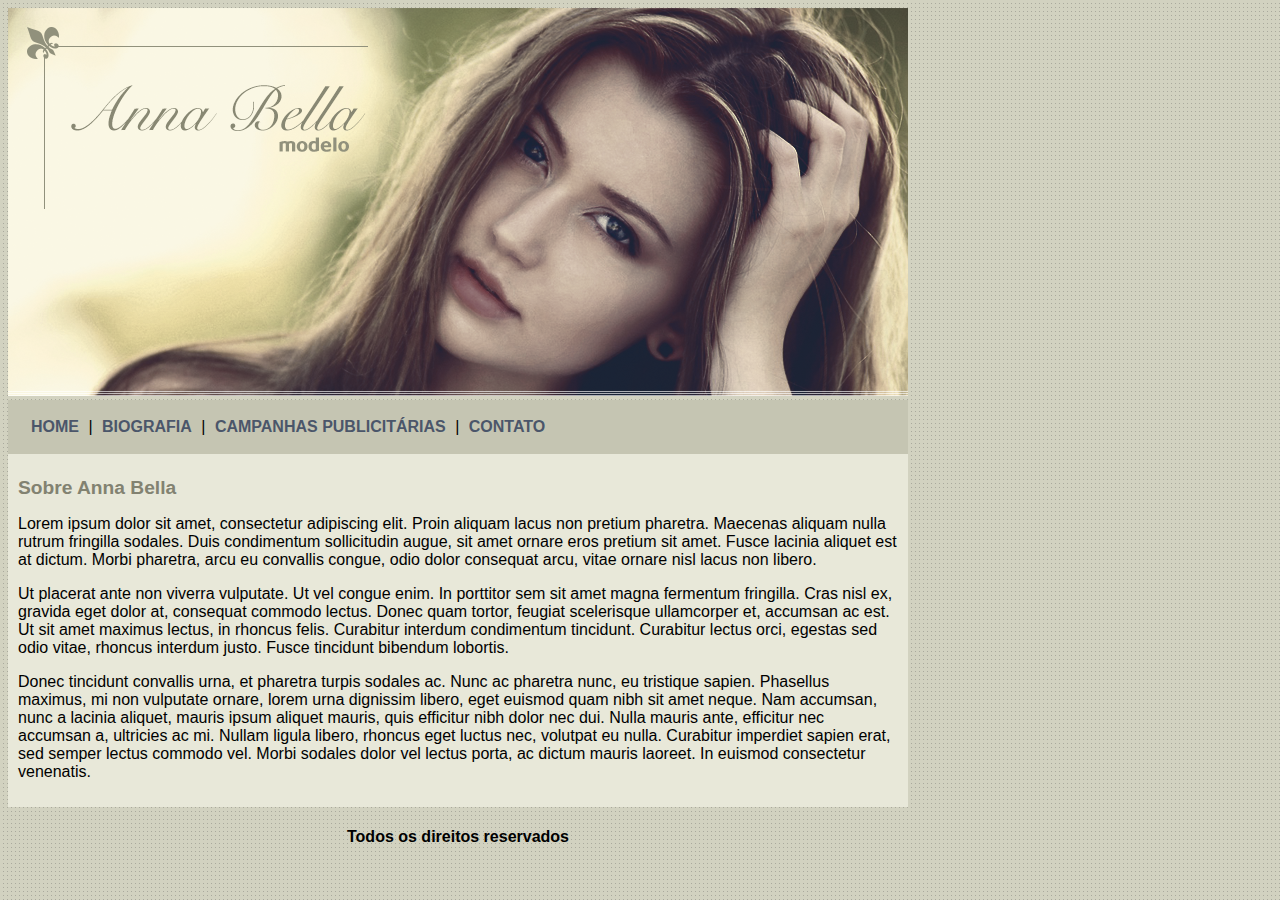
<file: ProjetoAnnaBella/index.html>
<!DOCTYPE html>
<html>
	<head>
		<title>Anna Bella Oficial</title>
		<meta charset="utf-8">

		<link rel="stylesheet" type="text/css" href="estilo.css">		
	</head>
	<body>
		<div id="principal">		
			<img src="imagens/capa.png">
			<div id="menu">			
				<a href="index.html">HOME</a> | 
				<a href="biografia.html">BIOGRAFIA</a> | 
				<a href="campanhas-publicitarias.html">CAMPANHAS PUBLICITÁRIAS</a> | 
				<a href="contato.html">CONTATO</a> 
			</div>
			<div id="conteudo"><!-- inicio conteudo -->				
				<h1>Sobre Anna Bella</h1>
				<p>
					Lorem ipsum dolor sit amet, consectetur adipiscing elit. Proin aliquam lacus non pretium pharetra. Maecenas aliquam nulla rutrum fringilla sodales. Duis condimentum sollicitudin augue, sit amet ornare eros pretium sit amet. Fusce lacinia aliquet est at dictum. Morbi pharetra, arcu eu convallis congue, odio dolor consequat arcu, vitae ornare nisl lacus non libero.
				</p>

				<p>
					Ut placerat ante non viverra vulputate. Ut vel congue enim. In porttitor sem sit amet magna fermentum fringilla. Cras nisl ex, gravida eget dolor at, consequat commodo lectus. Donec quam tortor, feugiat scelerisque ullamcorper et, accumsan ac est. Ut sit amet maximus lectus, in rhoncus felis. Curabitur interdum condimentum tincidunt. Curabitur lectus orci, egestas sed odio vitae, rhoncus interdum justo. Fusce tincidunt bibendum lobortis.
				</p>

				<p>
					Donec tincidunt convallis urna, et pharetra turpis sodales ac. Nunc ac pharetra nunc, eu tristique sapien. Phasellus maximus, mi non vulputate ornare, lorem urna dignissim libero, eget euismod quam nibh sit amet neque. Nam accumsan, nunc a lacinia aliquet, mauris ipsum aliquet mauris, quis efficitur nibh dolor nec dui. Nulla mauris ante, efficitur nec accumsan a, ultricies ac mi. Nullam ligula libero, rhoncus eget luctus nec, volutpat eu nulla. Curabitur imperdiet sapien erat, sed semper lectus commodo vel. Morbi sodales dolor vel lectus porta, ac dictum mauris laoreet. In euismod consectetur venenatis.
				</p>

			</div><!-- fim conteudo -->
			<div id="rodape">
				<h4>Todos os direitos reservados</h4>
			</div>
		</div>
	</body>
</html>
</file>
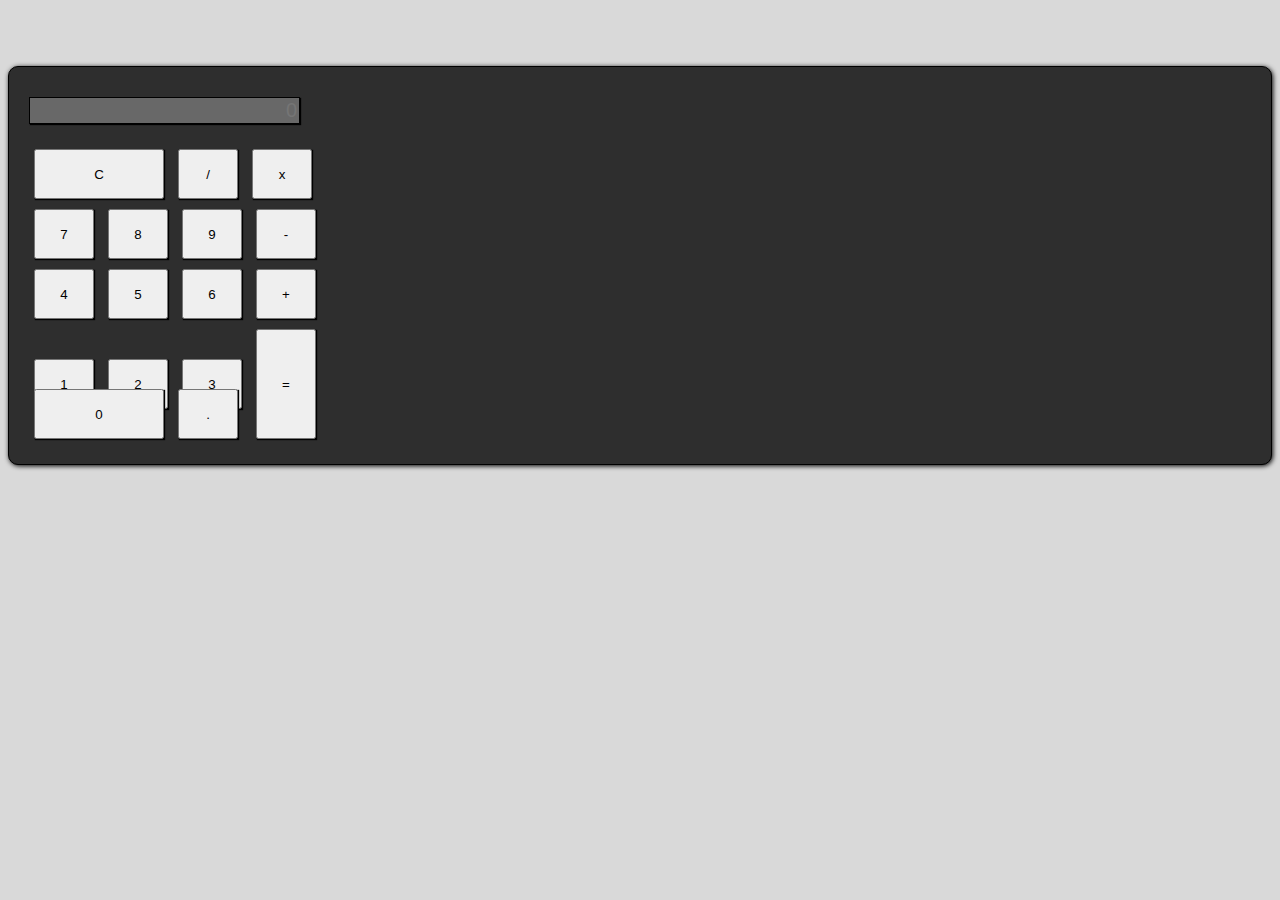
<file: ProjetoCalculadora/index.html>
<html>
	<head>
		<title>Calculadora</title>

		<!-- Latest compiled and minified CSS -->
		<link rel="stylesheet" href="https://maxcdn.bootstrapcdn.com/bootstrap/4.0.0-beta.2/css/bootstrap.min.css" integrity="sha384-PsH8R72JQ3SOdhVi3uxftmaW6Vc51MKb0q5P2rRUpPvrszuE4W1povHYgTpBfshb" crossorigin="anonymous">

    <style>
      .calculadora {
        margin-top: 40px;
        border: solid 1px #000;
        padding: 20px;
        background-color: #2E2E2E;
        border-radius: 10px;
        box-shadow: 1px 1px 5px #000;
      }

      .btn {
        width: 60px;
        height: 50px;
        margin: 5px;
        box-shadow: 1px 1px 1px #000;
      }

      .clear {
        width: 130px;
      }

      .enter {
        height: 110px;
      }

      .zero {
        width: 130px;
      }

      .resultado {
        text-align: right;
        font-size: 20px;
        margin-top: 10px;
        margin-bottom: 20px;
        border: solid 1px #000;
        box-shadow: 1px 1px 1px #000;
      }

    </style>
	</head>

  <body style="background: #D9D9D9">

    <div class="container">
      <div class="row">
        <div class="col d-flex justify-content-center">
          <br />

          <div class="calculadora">
            <input type="text" id="resultado" class="form-control resultado" placeholder="0" disabled="disabled" />
            
            <div class="row">
              <button onclick="calcular('acao', 'c')" type="button" class="btn btn-dark btn-lg clear font-weight-light">C</button>
              <button onclick="calcular('acao', '/')" type="button" class="btn btn-dark btn-lg font-weight-light">/</button>
              <button onclick="calcular('acao', '*')" type="button" class="btn btn-dark btn-lg font-weight-light">x</button>
            </div>

            <div class="row">
              <button onclick="calcular('valor', 7)" type="button" class="btn btn-dark btn-lg font-weight-light">7</button>
              <button onclick="calcular('valor', 8)" type="button" class="btn btn-dark btn-lg font-weight-light">8</button>
              <button onclick="calcular('valor', 9)" type="button" class="btn btn-dark btn-lg font-weight-light">9</button>
              <button onclick="calcular('acao', '-')" type="button" class="btn btn-dark btn-lg font-weight-light">-</button>
            </div>
            
            <div class="row">
              <button onclick="calcular('valor', 4)" type="button" class="btn btn-dark btn-lg font-weight-light">4</button>
              <button onclick="calcular('valor', 5)" type="button" class="btn btn-dark btn-lg font-weight-light">5</button>
              <button onclick="calcular('valor', 6)" type="button" class="btn btn-dark btn-lg font-weight-light">6</button>
              <button onclick="calcular('acao', '+')" type="button" class="btn btn-dark btn-lg font-weight-light">+</button>
            </div>

            <div class="row">
              <button onclick="calcular('valor', 1)" type="button" class="btn btn-dark btn-lg font-weight-light">1</button>
              <button onclick="calcular('valor', 2)" type="button" class="btn btn-dark btn-lg font-weight-light">2</button>
              <button onclick="calcular('valor', 3)" type="button" class="btn btn-dark btn-lg font-weight-light">3</button>
              <button onclick="calcular('acao', '=')" type="button" class="btn btn-dark btn-lg enter">=</button>
            </div>

            <div class="row" style="margin-top: -60px">
              <button onclick="calcular('valor', 0)" type="button" class="btn btn-dark zero btn-lg font-weight-light">0</button>
              <button onclick="calcular('acao', '.')" type="button" class="btn btn-dark btn-lg font-weight-light">.</button>
            </div>

          </div>
        </div>
      </div>
    </div>
    
    <script>
      function calcular(tipo, valor){
        if(tipo === 'acao') {
          if(valor === 'c'){
            //limpar o visor
            document.getElementById('resultado').value = ''
          }
          if(valor === '+' || valor === '-' || valor === '*' || valor === '/' || valor === '.'){
            document.getElementById('resultado').value += valor
          }
          if(valor === '=') {
            var valor_campo = eval(document.getElementById('resultado').value)
            document.getElementById('resultado').value = valor_campo
          }
        } else if (tipo === 'valor') {

          document.getElementById('resultado').value += valor
        }
      }
    </script>
  </body>	

</html>
</file>
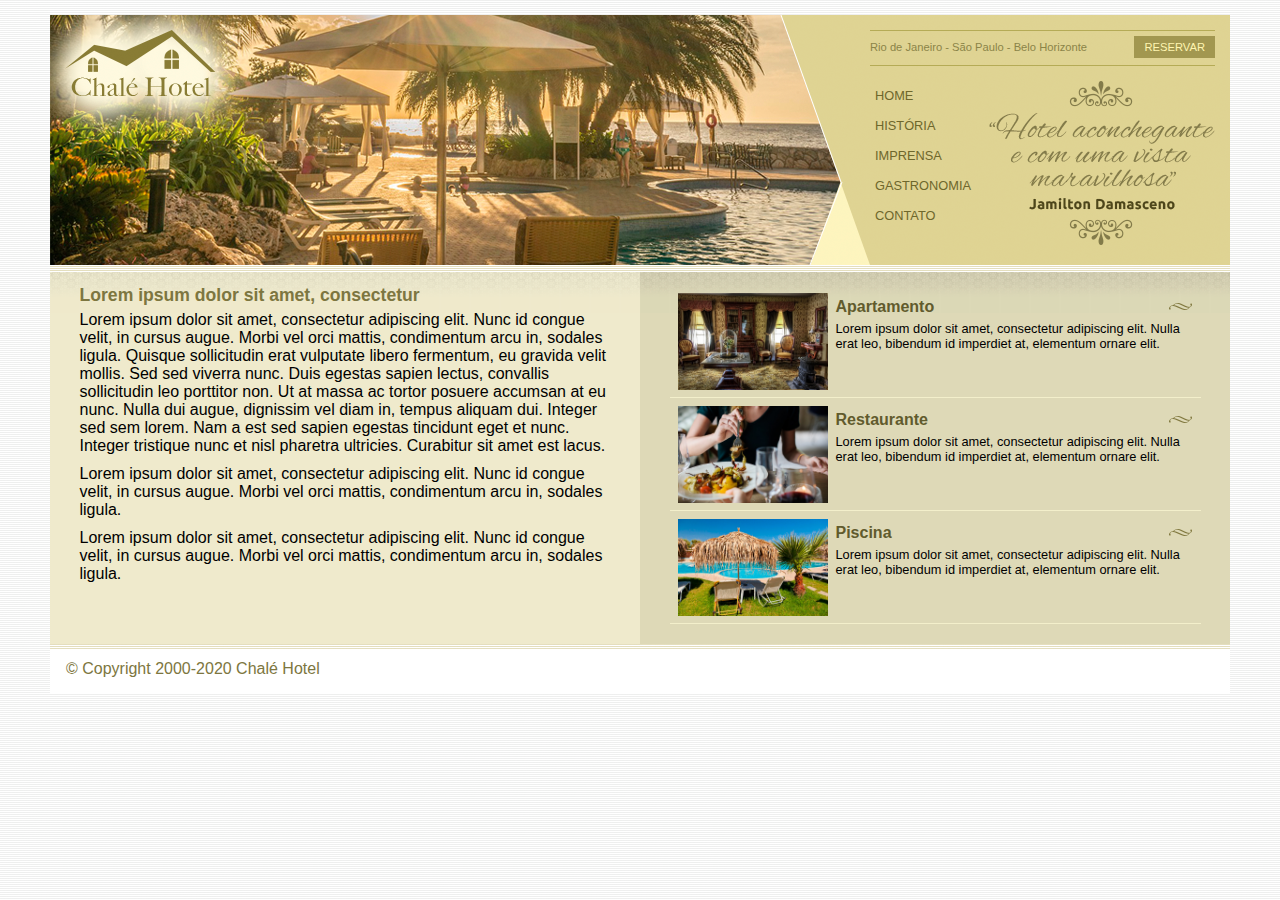
<file: ProjetoChaléHotel/index.html>
<!DOCTYPE html>
<html>
<head>
	<title>Chalé Hotel</title>
	<meta charset="utf-8">
	<link rel="stylesheet" type="text/css" href="css/estilo.css">
</head>
<body>

	<div id="container"><!-- inicio container-->
		<div id="topo"><!-- inicio topo-->
			
			<div id="area-logo">
				<h1 class="logo">
					<a href="">Chalé Hotel</a>
				</h1>
			</div>

			<div id="area-menu">
				<div id="conteudo-menu">
					
					<div id="menu-locais">
						<span class="locais">
							Rio de Janeiro - São Paulo - Belo Horizonte 
						</span>
						<a class="reserva" href="">Reservar</a>
						<div style="clear: both;"></div>
					</div>

					<div id="menu">
						<ul id="navegacao">
							<li><a href="">Home</a></li>
							<li><a href="">História</a></li>
							<li><a href="">Imprensa</a></li>
							<li><a href="">Gastronomia</a></li>
							<li><a href="">Contato</a></li>
						</ul>

						<img class="depoimento" src="imagens/depoimento.png">

					</div>

				</div>
			</div>

		</div><!--/ fim topo-->

		<div id="area-principal">
			<div class="conteudo">
				<h2>
					Lorem ipsum dolor sit amet, consectetur
				</h2>

					<p>
						Lorem ipsum dolor sit amet, consectetur adipiscing elit. Nunc id congue velit, in cursus augue. Morbi vel orci mattis, condimentum arcu in, sodales ligula. Quisque sollicitudin erat vulputate libero fermentum, eu gravida velit mollis. Sed sed viverra nunc. Duis egestas sapien lectus, convallis sollicitudin leo porttitor non. Ut at massa ac tortor posuere accumsan at eu nunc. Nulla dui augue, dignissim vel diam in, tempus aliquam dui. Integer sed sem lorem. Nam a est sed sapien egestas tincidunt eget et nunc. Integer tristique nunc et nisl pharetra ultricies. Curabitur sit amet est lacus.
					</p>

					<p>
						Lorem ipsum dolor sit amet, consectetur adipiscing elit. Nunc id congue velit, in cursus augue. Morbi vel orci mattis, condimentum arcu in, sodales ligula.
					</p>

					<p>
						Lorem ipsum dolor sit amet, consectetur adipiscing elit. Nunc id congue velit, in cursus augue. Morbi vel orci mattis, condimentum arcu in, sodales ligula.
					</p>

			</div>
		</div>

		<div id="area-lateral">
			<div class="conteudo">
				
				<ul id="beneficios">
					<li>
						<a href="">
							<img src="imagens/apartamento.jpg" width="150" alt="Apartamento">
							<h3>Apartamento</h3>
							<p>Lorem ipsum dolor sit amet, consectetur adipiscing elit. Nulla erat leo, bibendum id imperdiet at, elementum ornare elit.</p>
						</a>
					</li>

					<li>
						<a href="">
							<img src="imagens/restaurante.jpg" width="150" alt="Restaurante">
							<h3>Restaurante</h3>
							<p>Lorem ipsum dolor sit amet, consectetur adipiscing elit. Nulla erat leo, bibendum id imperdiet at, elementum ornare elit.</p>
						</a>
					</li>

					<li>
						<a href="">
							<img src="imagens/piscina.jpg" width="150" alt="Piscina">
							<h3>Piscina</h3>
							<p>Lorem ipsum dolor sit amet, consectetur adipiscing elit. Nulla erat leo, bibendum id imperdiet at, elementum ornare elit.</p>
						</a>
					</li>

				</ul>

			</div>
		</div>

		<div id="rodape">
			<span>
				&copy; Copyright 2000-2020 Chalé Hotel
			</span>
		</div>

	</div><!--/ fim container-->

</body>
</html>
</file>
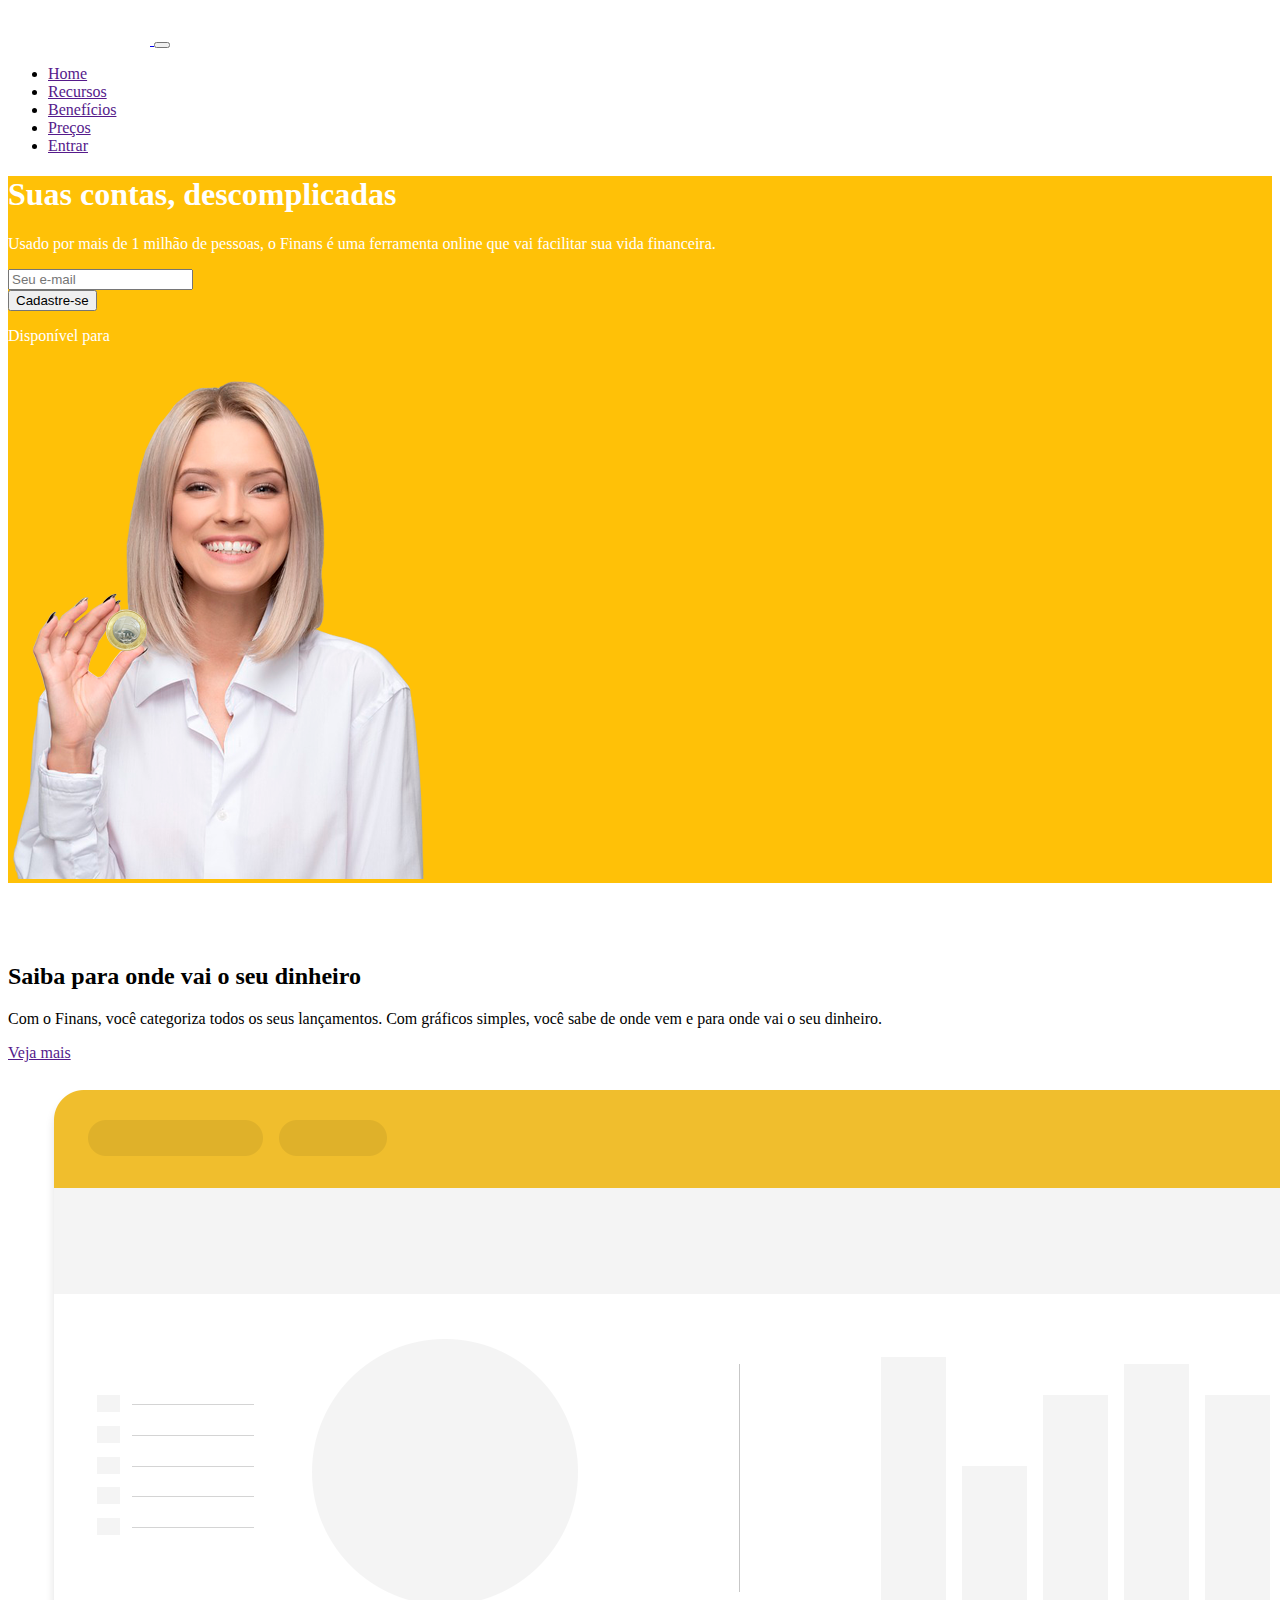
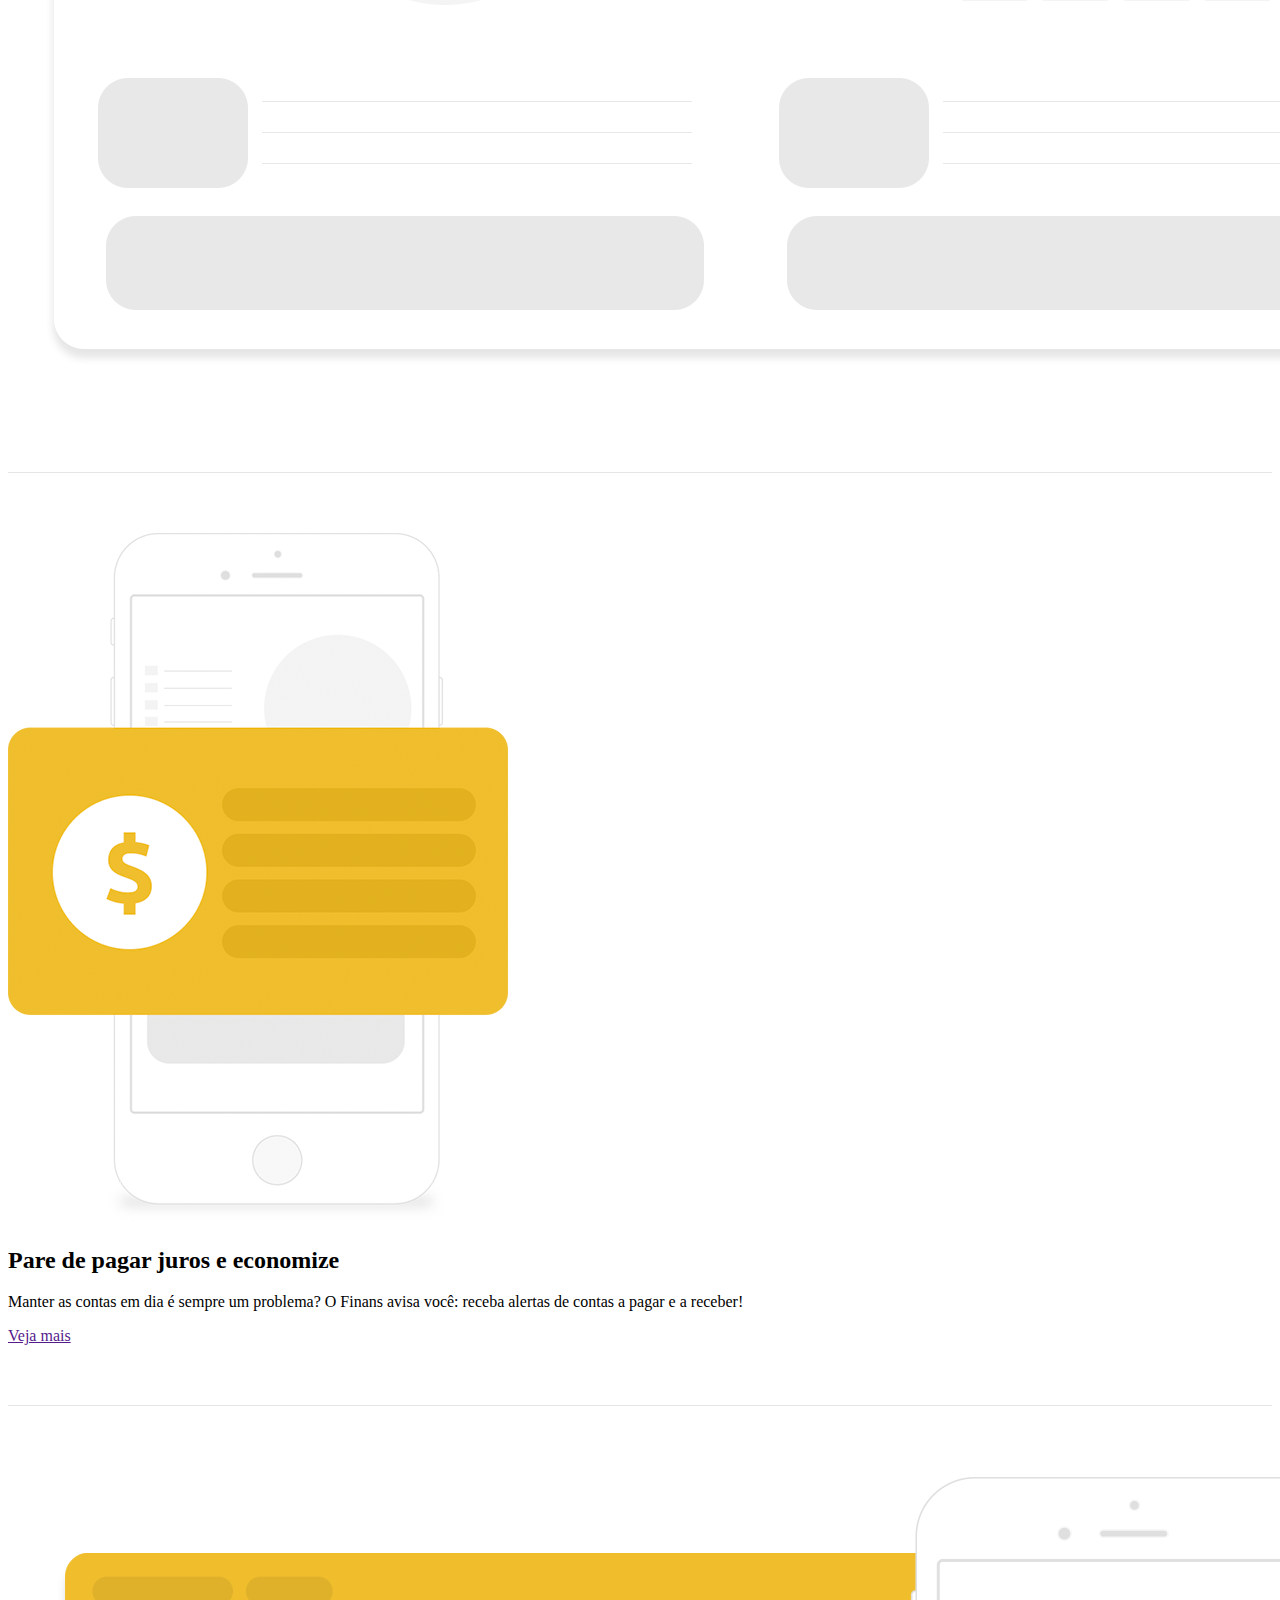
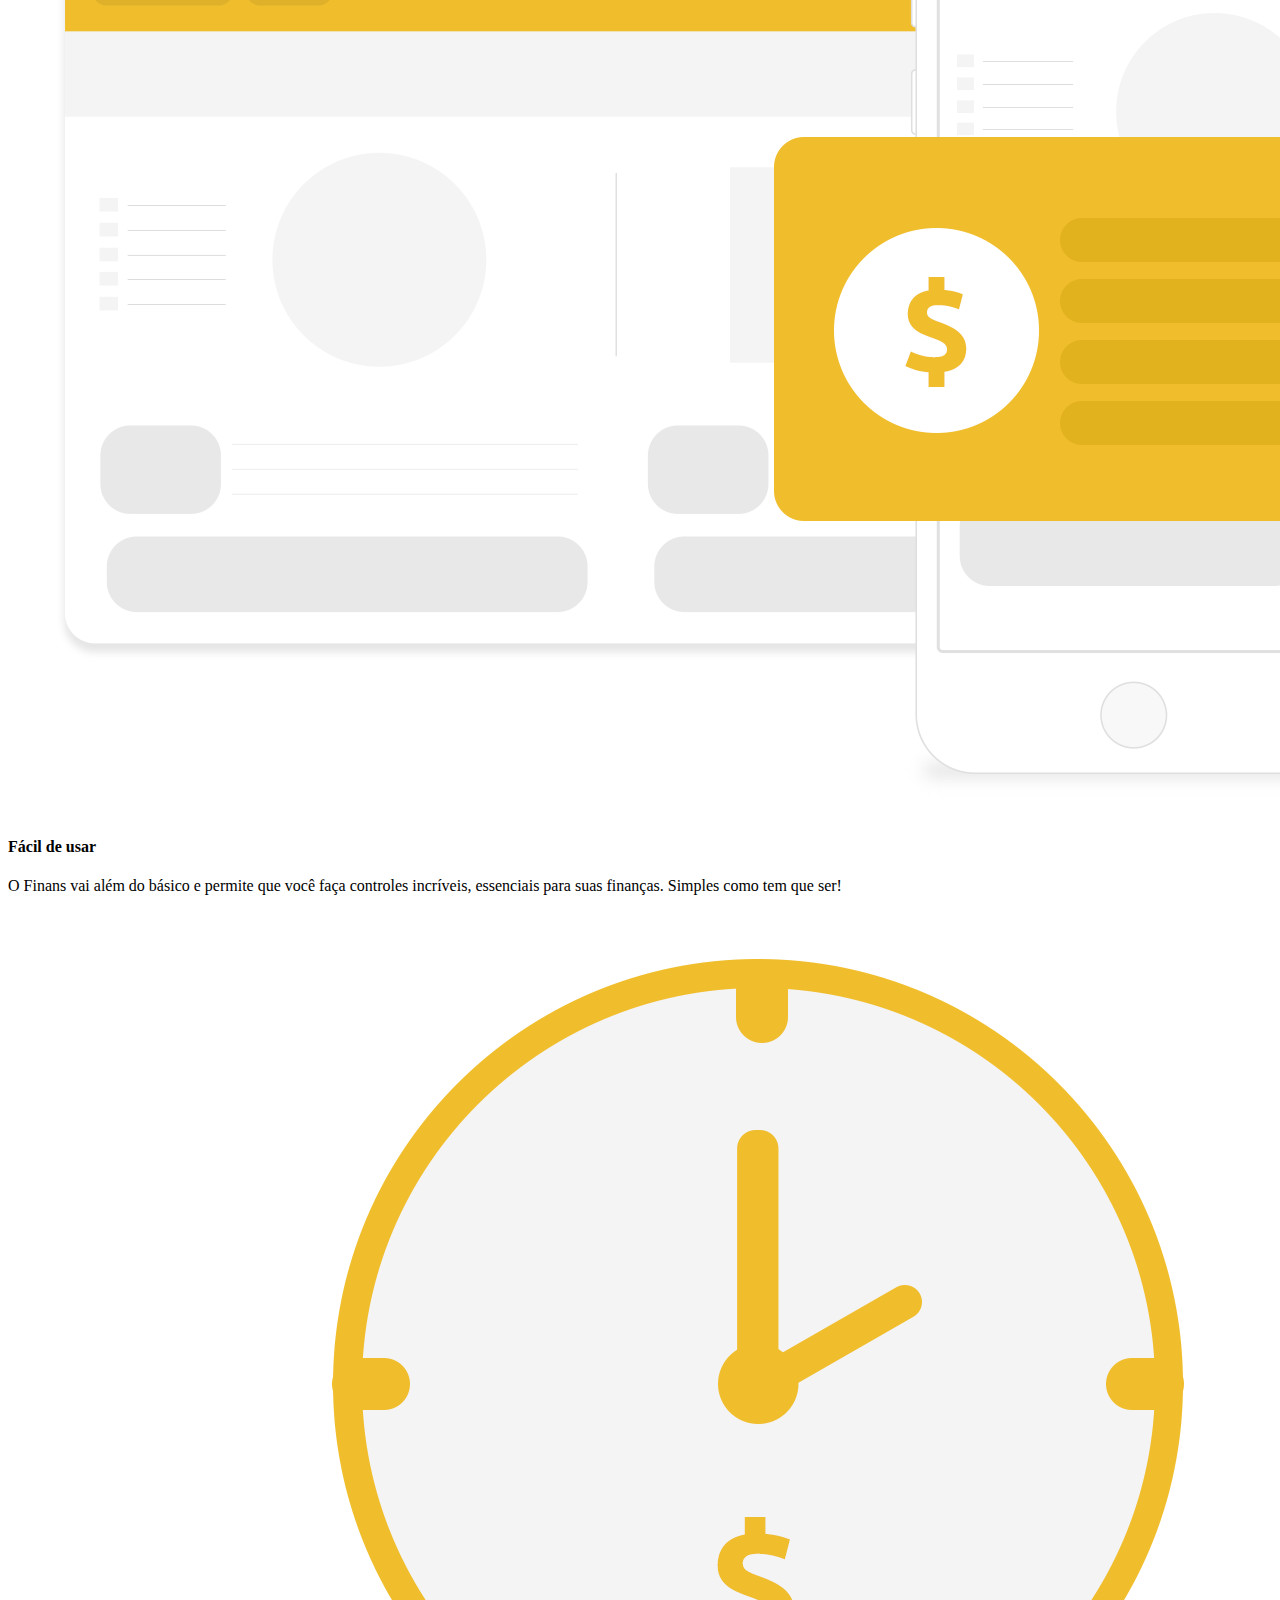
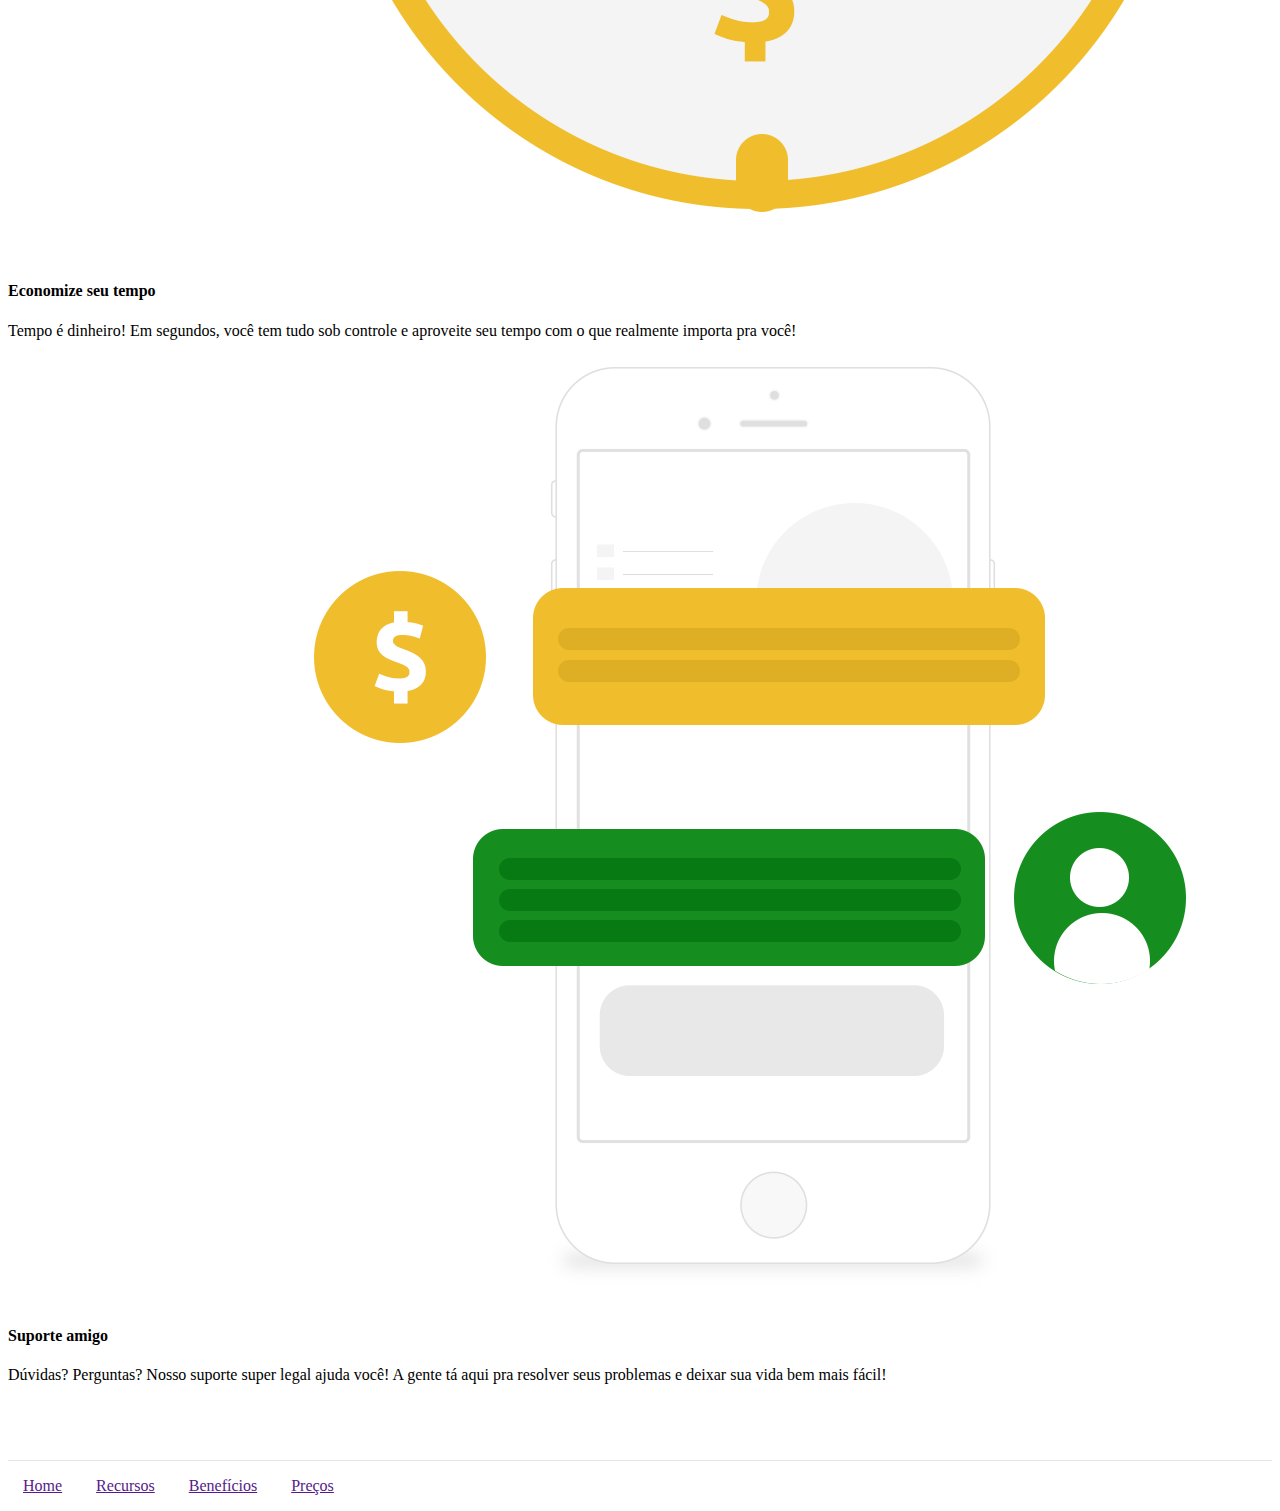
<file: ProjetoFinans/index.html>
<!DOCTYPE html>
<html lang="pt-br">
  <head>
    <!-- Meta tags Obrigatórias -->
    <meta charset="utf-8">
    <meta name="viewport" content="width=device-width, initial-scale=1, shrink-to-fit=no">

    <!-- Bootstrap CSS -->
    <link rel="stylesheet" href="https://stackpath.bootstrapcdn.com/bootstrap/4.1.3/css/bootstrap.min.css" integrity="sha384-MCw98/SFnGE8fJT3GXwEOngsV7Zt27NXFoaoApmYm81iuXoPkFOJwJ8ERdknLPMO" crossorigin="anonymous">

    <!-- Font Awesome -->
    <link rel="stylesheet" href="https://use.fontawesome.com/releases/v5.3.1/css/all.css" integrity="sha384-mzrmE5qonljUremFsqc01SB46JvROS7bZs3IO2EmfFsd15uHvIt+Y8vEf7N7fWAU" crossorigin="anonymous">

    <!-- Estilo customizado -->
    <link rel="stylesheet" type="text/css" href="css/estilo.css">

    <title>Finans - finanças pessoais</title>
  </head>
  <body>
    
    <header><!-- inicio Cabecalho -->
      <nav class="navbar navbar-expand-sm navbar-light bg-warning">
        <div class="container">
          
          <a href="#" class="navbar-brand">
            <img src="img/logo.png" width="142">
          </a>

          <button class="navbar-toggler" data-toggle="collapse" data-target="#nav-principal">
            <span class="navbar-toggler-icon"></span>
          </button>

          <div class="collapse navbar-collapse" id="nav-principal">
            <ul class="navbar-nav ml-auto">
              <li class="nav-item">
                <a href="" class="nav-link">Home</a>
              </li>
              <li class="nav-item">
                <a href="" class="nav-link">Recursos</a>
              </li>
              <li class="nav-item">
                <a href="" class="nav-link">Benefícios</a>
              </li>
              <li class="nav-item">
                <a href="" class="nav-link">Preços</a>
              </li>
              <li class="nav-item">
                <a href="" class="btn btn-outline-light ml-4">Entrar</a>
              </li>
            </ul>
          </div>

        </div>
      </nav>
    </header><!--/fim Cabecalho -->

    <section id="home"><!-- Início seção home -->
      <div class="container">
        <div class="row">
          <div class="col-md-6 d-flex"><!-- Textos da seção -->
            <div class="align-self-center">
              <h1 class="display-4">Suas contas, descomplicadas</h1>
              <p>
                Usado por mais de 1 milhão de pessoas, o Finans é uma ferramenta online que vai facilitar sua vida financeira.
              </p>

              <form class="mt-4 mb-4">
                <div class="input-group input-group-lg">
                  <input type="text" placeholder="Seu e-mail" class="form-control">
                  <div class="input-group-append">
                    <button type="button" class="btn btn-primary">Cadastre-se</button>
                  </div>
                </div>
              </form>

              <p>Disponível para
                <a href="" class="btn btn-outline-light">
                  <i class="fab fa-android fa-lg"></i>
                </a>
                <a href="" class="btn btn-outline-light">
                  <i class="fab fa-apple"></i>
                </a>
              </p>

            </div>
          </div><!--/fim textos da seção -->
          <div class="col-md-6 d-none d-md-block">
            <img src="img/capa-mulher.png">
          </div>
        </div>
      </div>
    </section><!--/fim seção home -->

    <section class="caixa"><!--/Início seção saiba -->
      <div class="container">
        <div class="row">
          <div class="col-md-6 d-flex">
            <div class="align-self-center">
              <h2>Saiba para onde vai o seu dinheiro</h2>
              <p>
                Com o Finans, você categoriza todos os seus lançamentos. Com gráficos simples, você sabe de onde vem e para onde vai o seu dinheiro.
              </p>
              <a href="" class="btn btn-primary">Veja mais</a>
            </div>
          </div>
          <div class="col-md-6">
            <img src="img/saiba.png" class="img-fluid">
          </div>
        </div>
      </div>
    </section><!--/FIM seção saiba -->

    <section class="caixa"><!--/Início seção juros -->
      <div class="container">
        <div class="row">
          <div class="col-md-6">
            <img src="img/juros.png" class="img-fluid">
          </div>
          <div class="col-md-6 d-flex">
            <div class="align-self-center">
              <h2>Pare de pagar juros e economize</h2>
              <p>
                Manter as contas em dia é sempre um problema? O Finans avisa você: receba alertas de contas a pagar e a receber!
              </p>
              <a href="" class="btn btn-primary">Veja mais</a>
            </div>
          </div>
        </div>
      </div>
    </section><!--/FIM seção juros -->

    <section class="caixa"><!--/Início seção recursos -->
      <div class="container">
        <div class="row">
          <div class="col-md-4">
            <img src="img/facil.png" class="img-fluid">
            <h4>Fácil de usar</h4>
            <p>
              O Finans vai além do básico e permite que você faça controles incríveis, essenciais para suas finanças. Simples como tem que ser!
            </p>
          </div>
          <div class="col-md-4">
            <img src="img/economize.png" class="img-fluid">
            <h4>Economize seu tempo</h4>
            <p>
              Tempo é dinheiro! Em segundos, você tem tudo sob controle e aproveite seu tempo com o que realmente importa pra você!
            </p>
          </div>
          <div class="col-md-4">
            <img src="img/suporte.png" class="img-fluid">
            <h4>Suporte amigo</h4>
            <p>
              Dúvidas? Perguntas? Nosso suporte super legal ajuda você! A gente tá aqui pra resolver seus problemas e deixar sua vida bem mais fácil!
            </p>
          </div>
        </div>
      </div>
    </section><!--/FIM seção recursos -->

    <footer class="mt-4 mb-4">
      <div class="container">
        <div class="row">
          <div class="col-md-8">
            <p>
              <a href="">Home</a>
              <a href="">Recursos</a>
              <a href="">Benefícios</a>
              <a href="">Preços</a>
            </p>
          </div>
          <div class="col-md-4 d-flex justify-content-end">
            <a href="" class="btn btn-outline-dark">
              <i class="fab fa-facebook"></i>
            </a>
            <a href="" class="btn btn-outline-dark ml-2">
              <i class="fab fa-twitter"></i>
            </a>
            <a href="" class="btn btn-outline-dark ml-2">
              <i class="fab fa-instagram"></i>
            </a>
            <a href="" class="btn btn-outline-dark ml-2">
              <i class="fab fa-youtube"></i>
            </a>
          </div>
        </div>
      </div>
    </footer>


    <!-- JavaScript (Opcional) -->
    <!-- jQuery primeiro, depois Popper.js, depois Bootstrap JS -->
    <script src="https://code.jquery.com/jquery-3.3.1.slim.min.js" integrity="sha384-q8i/X+965DzO0rT7abK41JStQIAqVgRVzpbzo5smXKp4YfRvH+8abtTE1Pi6jizo" crossorigin="anonymous"></script>
    <script src="https://cdnjs.cloudflare.com/ajax/libs/popper.js/1.14.3/umd/popper.min.js" integrity="sha384-ZMP7rVo3mIykV+2+9J3UJ46jBk0WLaUAdn689aCwoqbBJiSnjAK/l8WvCWPIPm49" crossorigin="anonymous"></script>
    <script src="https://stackpath.bootstrapcdn.com/bootstrap/4.1.3/js/bootstrap.min.js" integrity="sha384-ChfqqxuZUCnJSK3+MXmPNIyE6ZbWh2IMqE241rYiqJxyMiZ6OW/JmZQ5stwEULTy" crossorigin="anonymous"></script>
  </body>
</html>
</file>
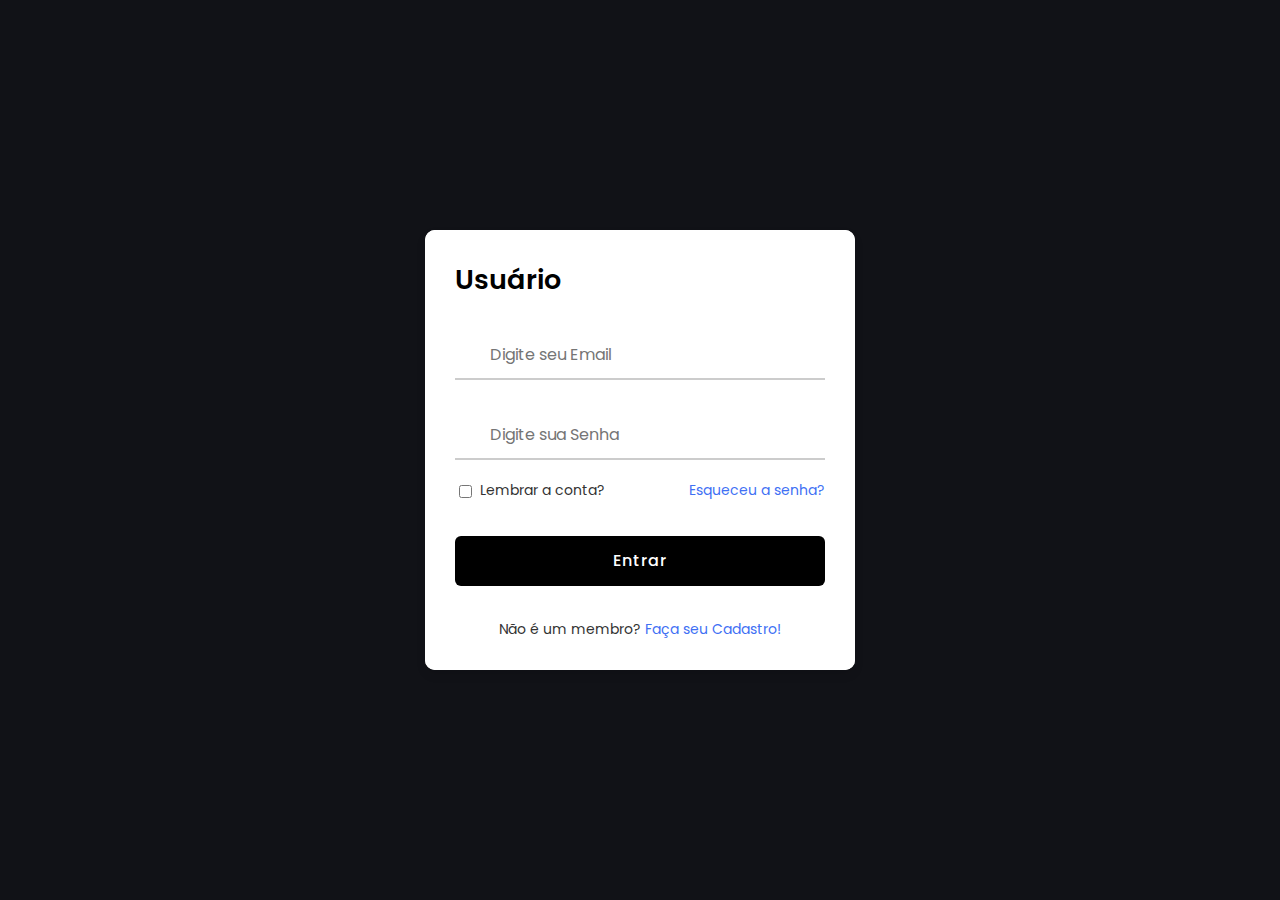
<file: ProjetoFormulario/index.html>
<!DOCTYPE html>
<html>
<head>

    <title>Formulário de Usuário e Cadastro</title>

    <!-- Deixar Responsivo -->
    <meta name="viewport" content="width=device-width, initial-scale=1.0">  
    <!-- Icones -->
    <link rel="stylesheet" href="https://unicons.iconscout.com/release/v4.0.0/css/line.css">
    <!-- css -->
    <link rel="stylesheet" href="css/styles.css">
    <!-- icone -->
    <link rel="icon" href="img/icon.png">
    
</head>
<body>

    <!-- Formulário de Usuário -->
    <div class="container">
        <div class="formularios">
            <div class="form usuario">
                <span class="title">Usuário</span>

                <form action="#">

                    <div class="input-field">
                        <input type="text" placeholder="Digite seu Email" required>
                        <i class="uil uil-envelope" style="color: black"></i>
                    </div>

                    <div class="input-field">
                        <input type="password" class="senha" placeholder="Digite sua Senha" required>
                        <i class="uil uil-lock icon" style="color: black"></i>
                        <i class="uil uil-eye-slash showHidePw"></i>
                    </div>

                    <div class="checkbox-text">
                        <div class="checkbox-content">
                            <input type="checkbox" id="logCheck">
                            <label for="logCheck" class="text" >Lembrar a conta?</label>
                        </div>
                        
                        <a href="#" class="text">Esqueceu a senha?</a>
                    </div>

                    <div class="input-field button">
                        <input type="button" value="Entrar">
                    </div>
                </form>

                <div class="usuario-cadastro">
                    <span class="text">Não é um membro?
                        <a href="#" class="text cadastro-link">Faça seu Cadastro!</a>
                    </span>
                </div>
            </div>

            <!-- Formulário de Registro -->
            <div class="form cadastro">
                <span class="title">Cadastro</span>

                <form action="#">

                    <div class="input-field">
                        <input type="text" placeholder="Digite seu Usuário" required>
                        <i class="uil uil-user" style="color: black"></i>
                    </div>

                    <div class="input-field">
                        <input type="text" placeholder="Digite seu Email" required>
                        <i class="uil uil-envelope icon" style="color: black"></i>
                    </div>

                    <div class="input-field">
                        <input type="password" class="senha" placeholder="Digite sua Senha" required>
                        <i class="uil uil-lock icon" style="color: black"></i>
                    </div>

                    <div class="input-field">
                        <input type="password" class="senha" placeholder="Repete sua Senha" required>
                        <i class="uil uil-lock-alt" style="color: black"></i>
                        <i class="uil uil-eye-slash showHidePw"></i>
                    </div>

                    <div class="checkbox-text">
                        <div class="checkbox-content">
                            <input type="checkbox" id="termCon">
                            <label for="termCon" class="text">Eu aceito todos os termos e condições</label>
                        </div>
                    </div>

                    <div class="input-field button">
                        <input type="button" value="Cadastre-se">
                    </div>

                </form>

                <div class="usuario-cadastro">
                    <span class="text">Já é usuário?
                        <a href="#" class="text usuario-link">Entre na sua conta!</a>
                    </span>
                </div>
            </div>
        </div>
    </div>
    <!-- script -->
    <script src="js/script.js"></script>
</body>
</html>
</file>
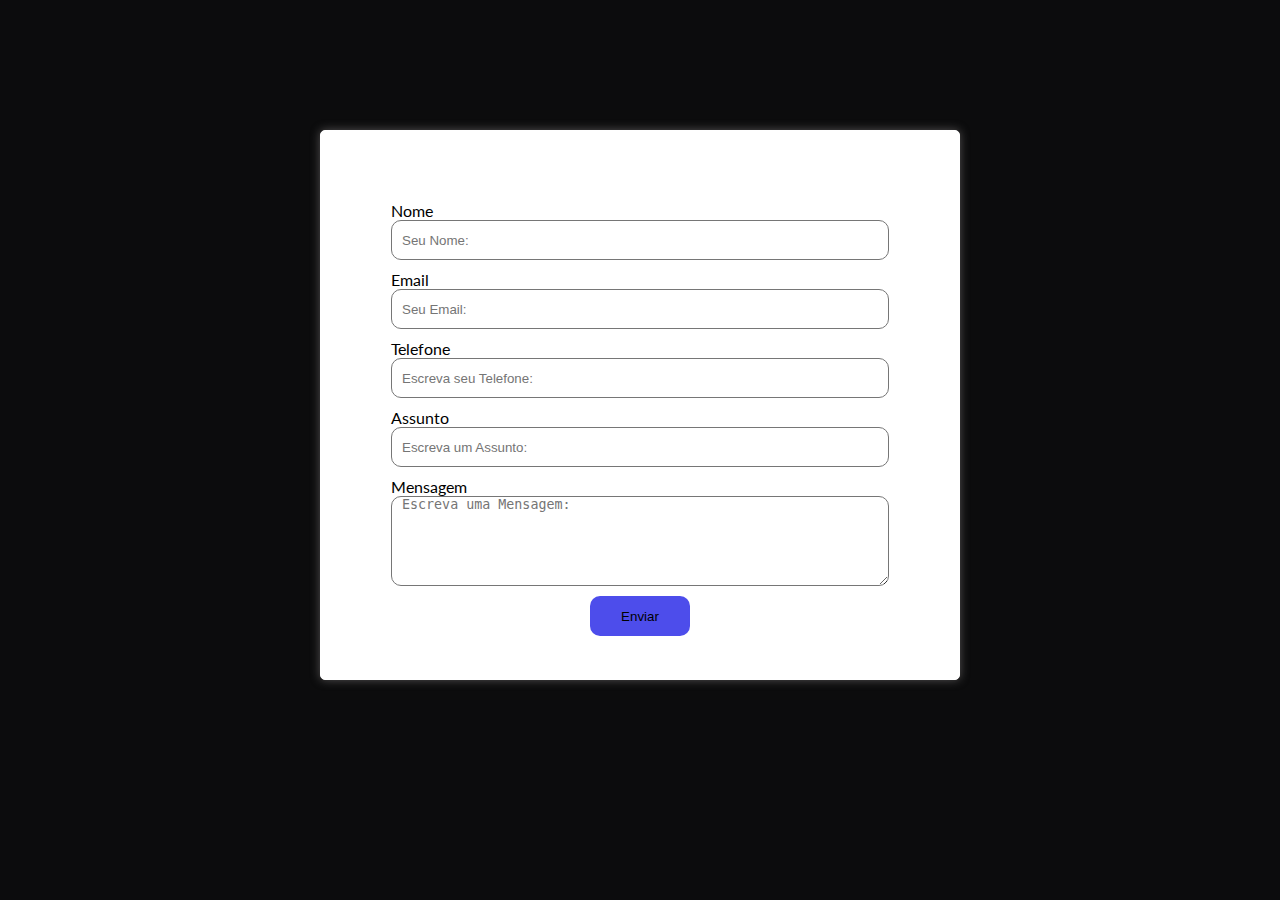
<file: ProjetoFormularioV2/index.html>
<!DOCTYPE html>
<head>
    <meta charset="UTF-8">
    <meta http-equiv="X-UA-Compatible" content="IE=edge">
    <meta name="viewport" content="width=device-width, initial-scale=1.0">
    <title>Formulário</title>
    <!-- Google Fonts-->
    <link rel="preconnect" href="https://fonts.gstatic.com">
    <link href="https://fonts.googleapis.com/css2?family=Lato:wght@700&display=swap" rel="stylesheet">
    <!-- icone -->
    <link rel="icon" href="img/icon.png">
    <!-- css -->
  <link rel="stylesheet" href="css/styles.css">
</head>
<body class="bodyForm">
    <!-- Formulário-->
    <div class="container">
        <form>
            <label>Nome</label>
            <input class="texto" type="text" placeholder="Seu Nome:" required>

            <label>Email</label>
            <input class="texto" type="email" placeholder="Seu Email:" required>

            <label>Telefone</label>
            <input class="texto" type="text" placeholder="Escreva seu Telefone:" required>

            <label>Assunto</label>
            <input class="texto" type="text" placeholder="Escreva um Assunto:" required>

            <label>Mensagem</label>
            <textarea name="Mensagem" id="Mensagem" cols="30" rows="10" placeholder="Escreva uma Mensagem:"></textarea>

            <input class="enviar" type="submit" value="Enviar">
            </form>
    </div>
</body>
</html>
</file>
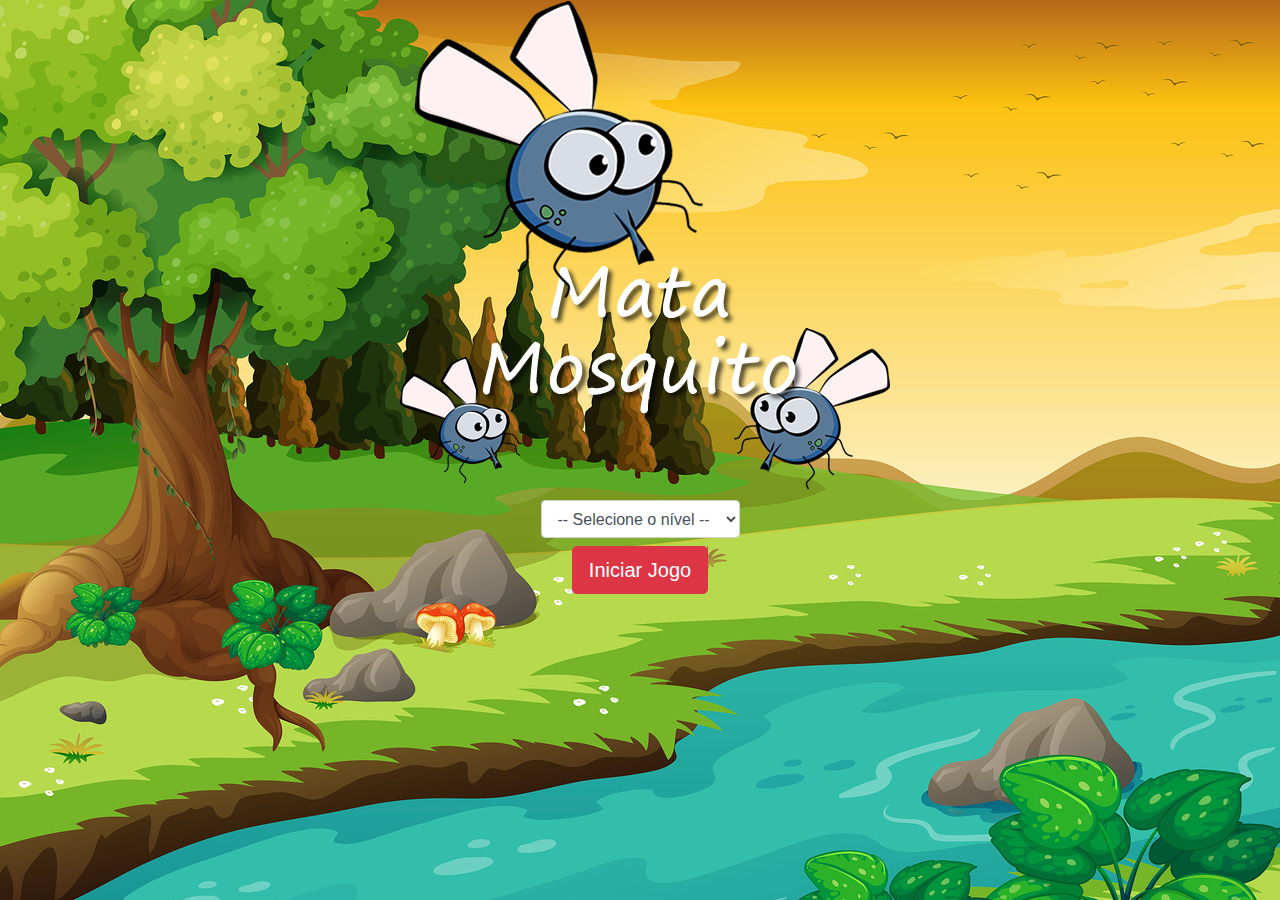
<file: ProjetoGameMataMosquito/index.html>
<!DOCTYPE html>
<html>
	<head>
		<title></title>
		<meta charset="UTF-8" />
		<link rel="stylesheet" href="https://maxcdn.bootstrapcdn.com/bootstrap/4.0.0/css/bootstrap.min.css" integrity="sha384-Gn5384xqQ1aoWXA+058RXPxPg6fy4IWvTNh0E263XmFcJlSAwiGgFAW/dAiS6JXm" crossorigin="anonymous">

		<link rel="stylesheet" href="estilo.css" />

		<script>
			function iniciarJogo() {
				var nivel = document.getElementById('nivel').value

				if(nivel === '') {
					alert('Selecione um nível para iniciar o jogo')
					return false
				}

				window.location.href = "app.html?" + nivel

			}
		</script>
	</head>
	<body>

		<div class="container">
			<div class="row">
				<div class="col">
					<div class="d-flex justify-content-center">
						<img src="imagens/game.png" />
					</div>
				</div>
			</div>

			<div class="row">
				<div class="col">
					<div class="d-flex justify-content-center">
						<div class="mb-2">
							<select class="form-control" id="nivel">
								<option value="">-- Selecione o nível --</option>
								<option value="normal">Normal</option>
								<option value="dificil">Difícil</option>
								<option value="chucknorris">Chuck Norris</option>
							</select>
						</div>
					</div>
				</div>
			</div>


			<div class="row">
				<div class="col">
					<div class="d-flex justify-content-center">
						<button type="button" class="btn btn-danger btn-lg" onclick="iniciarJogo()" >Iniciar Jogo</button>
					</div>
				</div>
			</div>
		</div>

	</body>
</html>
</file>
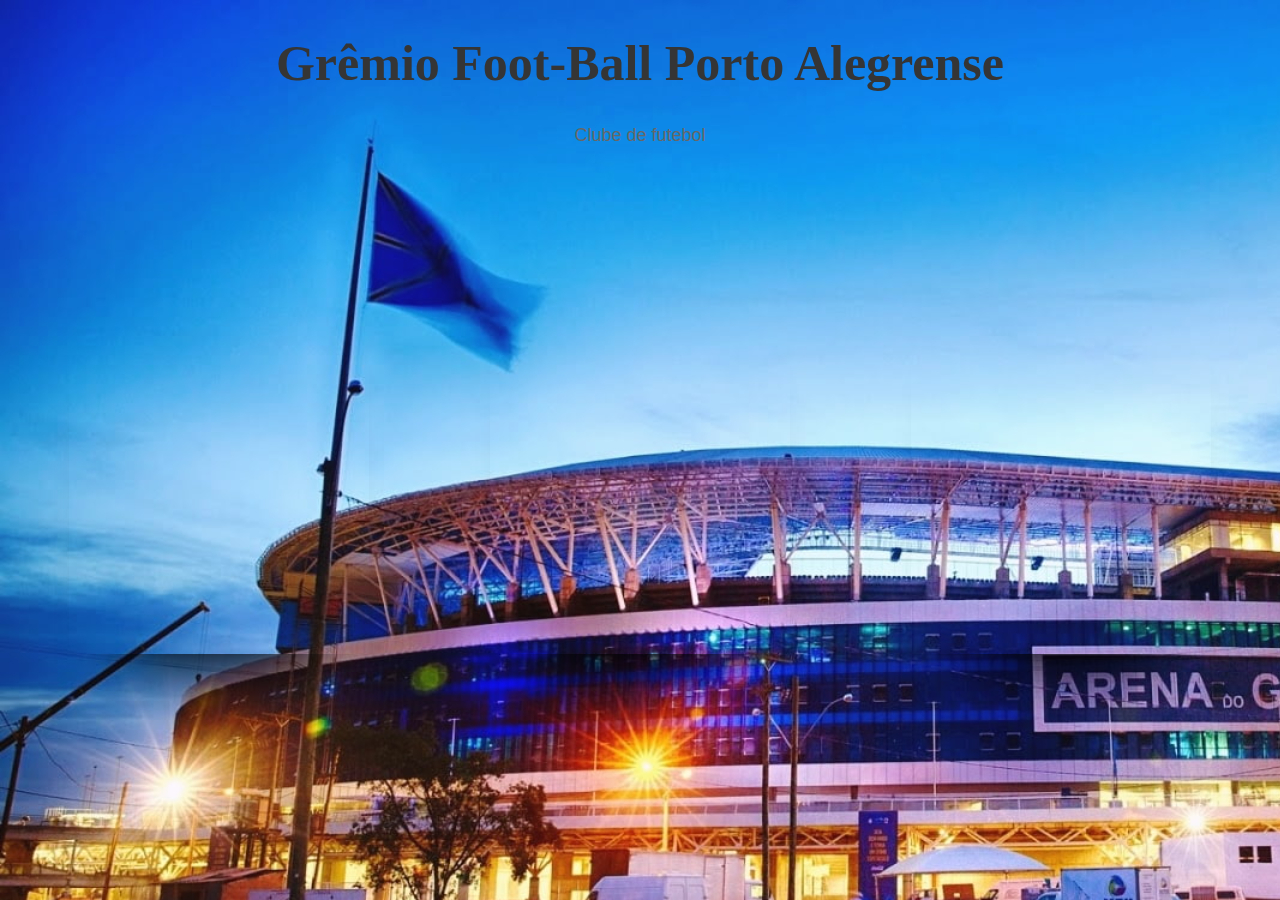
<file: ProjetoGrêmio/index.html>
<!DOCTYPE html>
<head>
    <meta charset="UTF-8">
    <title>Grêmio</title>
    <link rel='stylesheet' href='https://maxcdn.bootstrapcdn.com/font-awesome/4.7.0/css/font-awesome.min.css'>
    <link rel="stylesheet" href="./style.css">
    <link rel="icon" href="img/gremio.png">

</head>

<h1>Grêmio Foot-Ball Porto Alegrense</h1>
<p>Clube de futebol</p>

<body background="img/Arena.png">

<div class="container">
  <div class="card card0">
    <div class="border">
      <h2>Pedro Geromel</h2>
      <div class="icons">
        <a href="https://www.instagram.com/geromeloficial/" target="_blank" rel="noopener noreferrer">
          <i class="fa fa-instagram" style="color: white" aria-hidden="true"></i>
        </a>
        <a href="https://twitter.com/geromeloficial/" target="_blank" rel="noopener noreferrer">
          <i class="fa fa-twitter" style="color: white" aria-hidden="true"></i>
        </a>
        <a href="https://www.facebook.com/GeromelOficial/" target="_blank" rel="noopener noreferrer">
          <i class="fa fa-facebook" style="color: white" aria-hidden="true"></i>
        </a>
      </div>
    </div>
  </div>
  
  <div class="card card1">
    <div class="border">
      <h2>Grêmio</h2>
      <div class="icons">
        <a href="https://gremio.net/" target="_blank" rel="noopener noreferrer">
          <i class="fa fa-internet-explorer" style="color: white" aria-hidden="true"></i>
        </a>
        <a href="https://www.instagram.com/gremio/" target="_blank" rel="noopener noreferrer">
          <i class="fa fa-instagram" style="color: white" aria-hidden="true"></i>
        </a>
        <a href="https://twitter.com/Gremio/" target="_blank" rel="noopener noreferrer">
          <i class="fa fa-twitter" style="color: white" aria-hidden="true"></i>
        </a>
        <a href="https://www.facebook.com/Gremio/" target="_blank" rel="noopener noreferrer">
          <i class="fa fa-facebook" style="color: white" aria-hidden="true"></i>
        </a>
      </div>
    </div>
  </div>

  <div class="card card2">
    <div class="border">
      <h2>Walter Kannemann</h2>
      <div class="icons">
        <a href="https://www.instagram.com/wkannemann/" target="_blank" rel="noopener noreferrer">
          <i class="fa fa-instagram" style="color: white" aria-hidden="true"></i>
        </a>
        <a href="https://twitter.com/WKanneman" target="_blank" rel="noopener noreferrer">
          <i class="fa fa-twitter" style="color: white" aria-hidden="true"></i>
        </a>
        <a href="https://www.facebook.com/walter.kannemann.12" target="_blank" rel="noopener noreferrer">
          <i class="fa fa-facebook" style="color: white" aria-hidden="true"></i>
        </a>
      </div>
    </div>
  </div>

</div> 
</body>
</html>
</file>
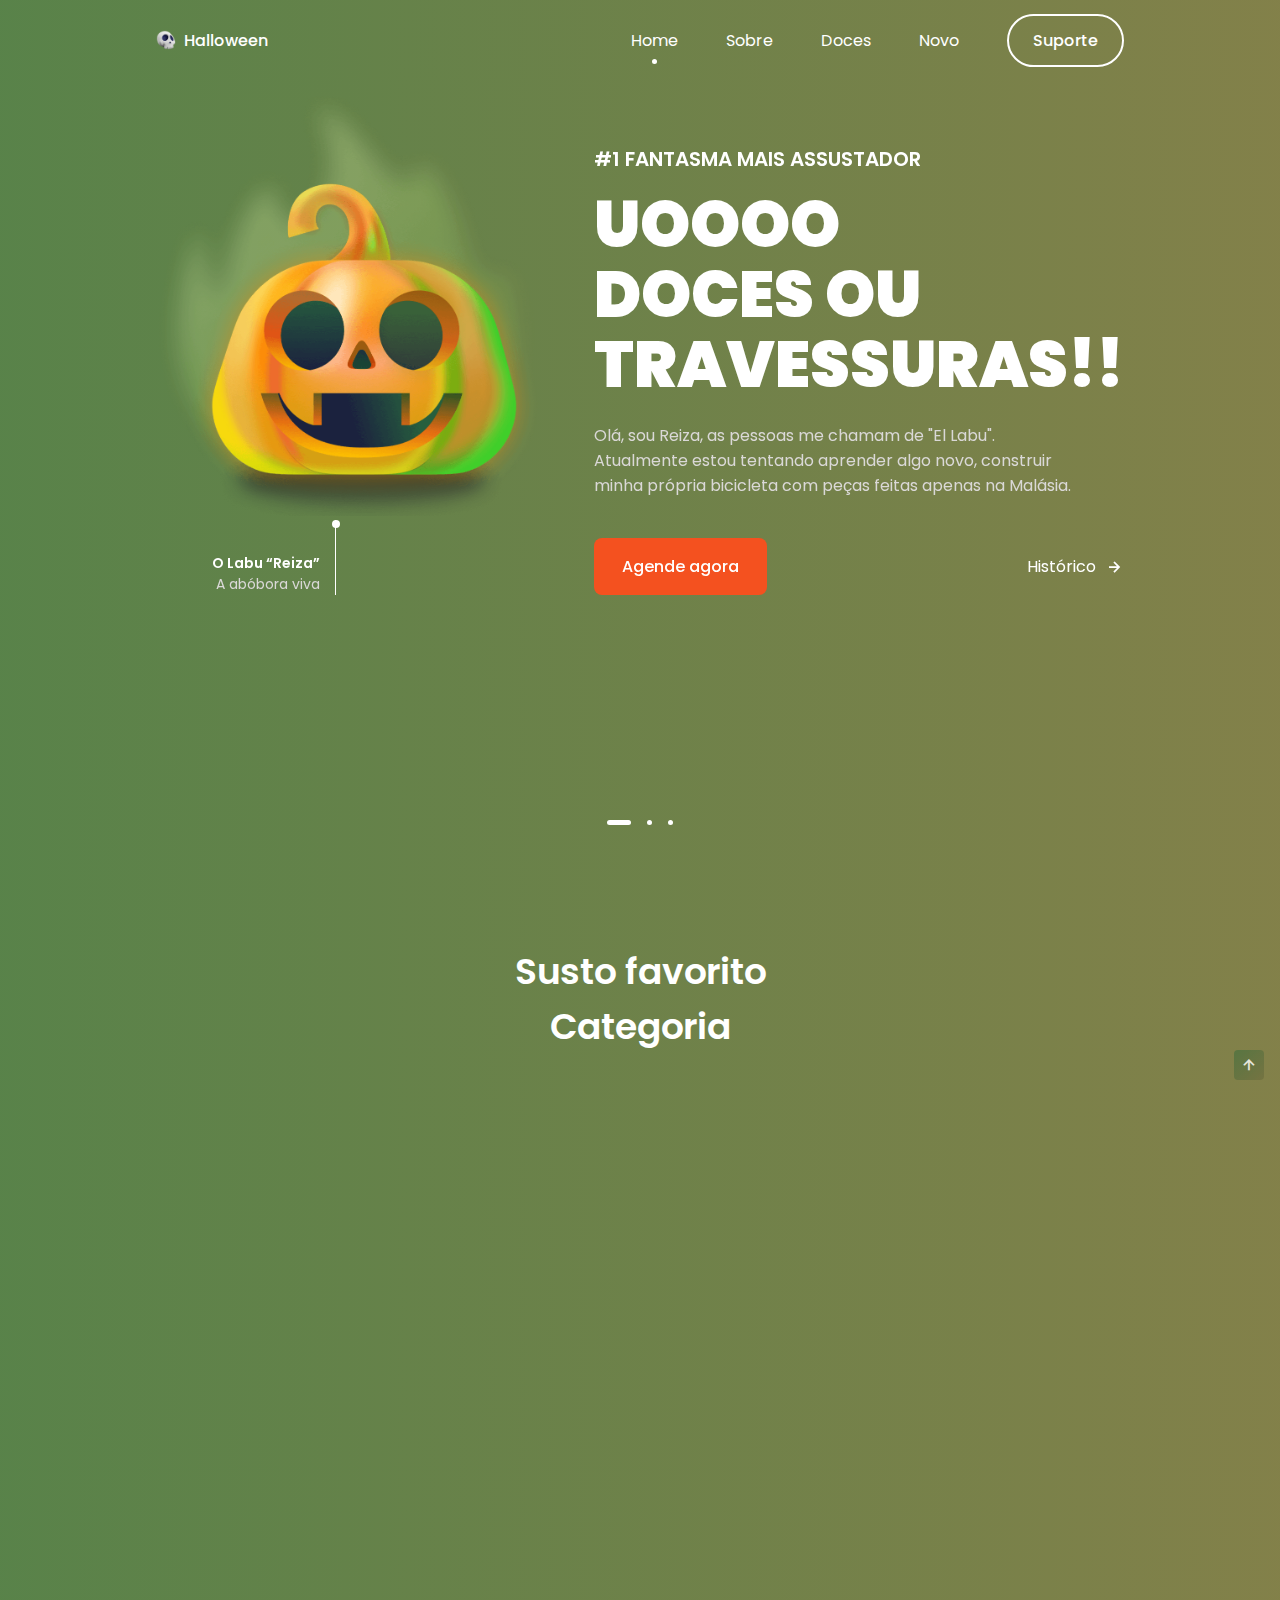
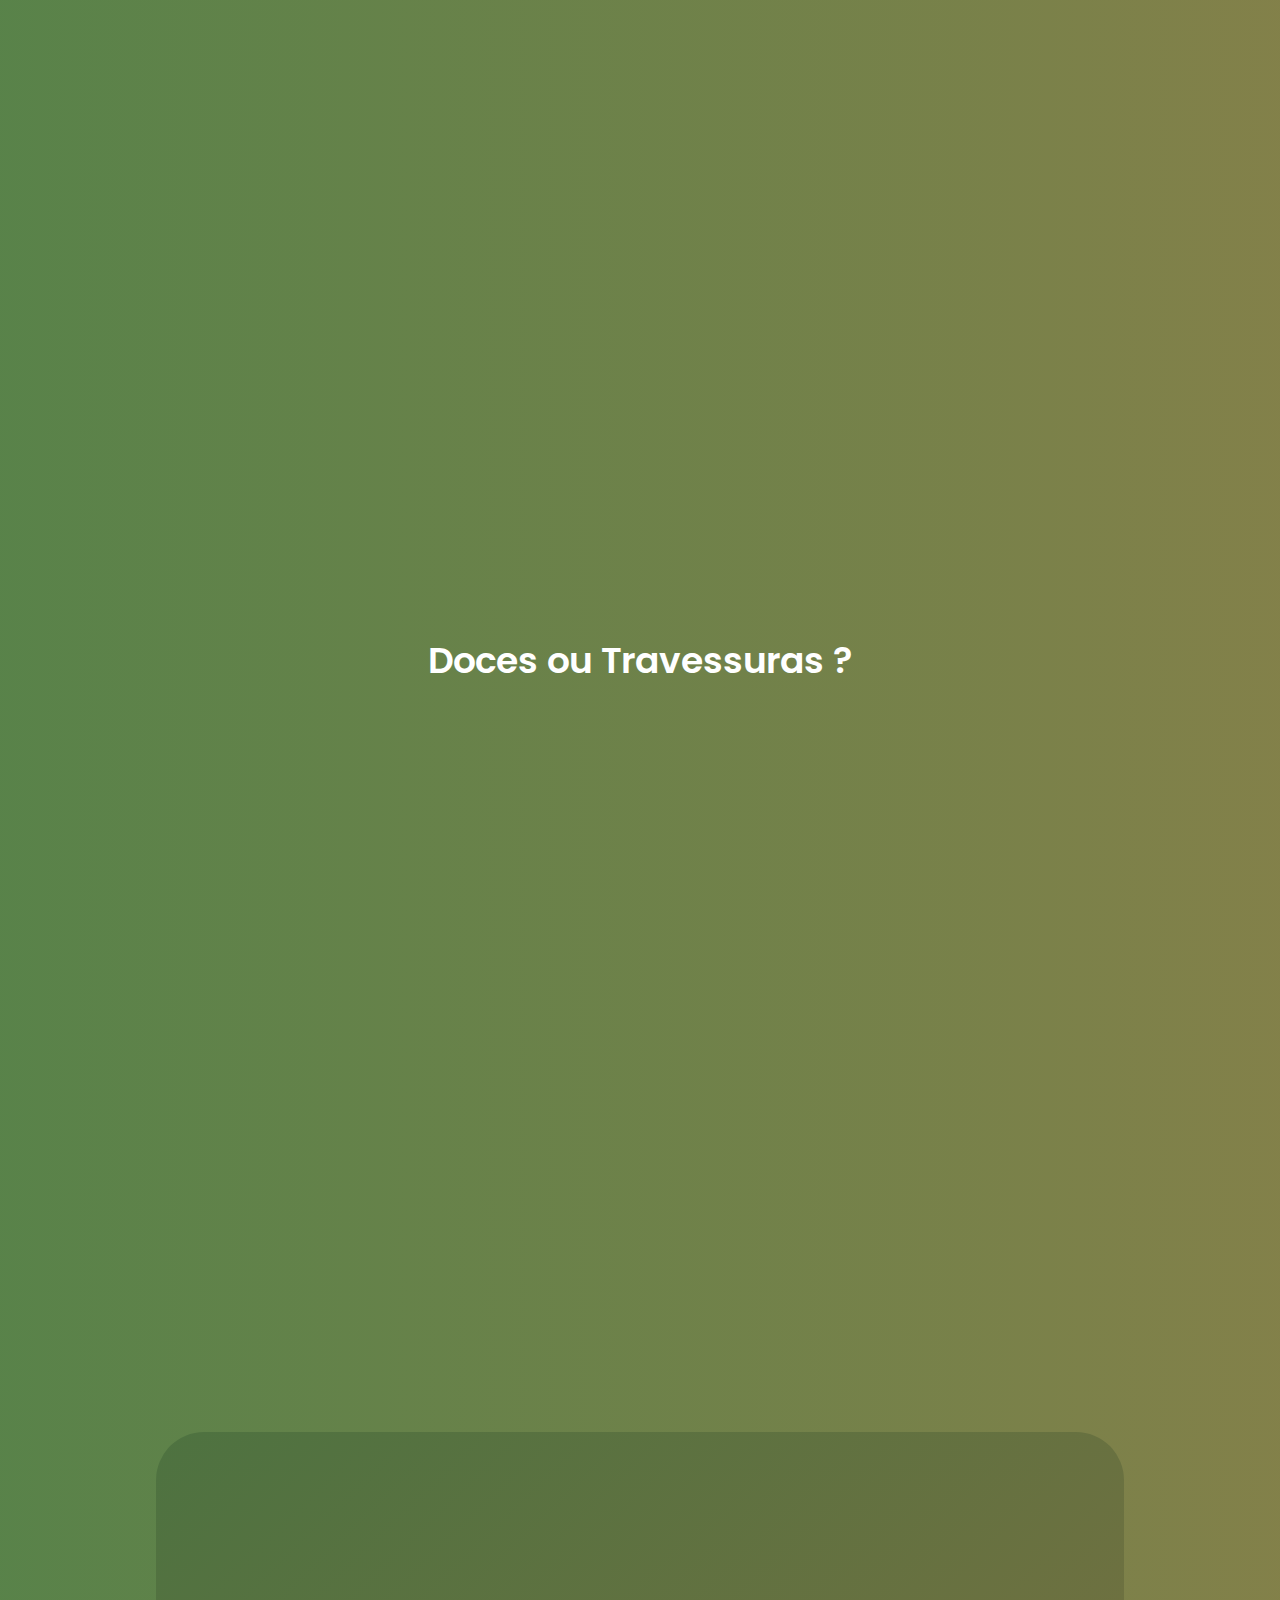
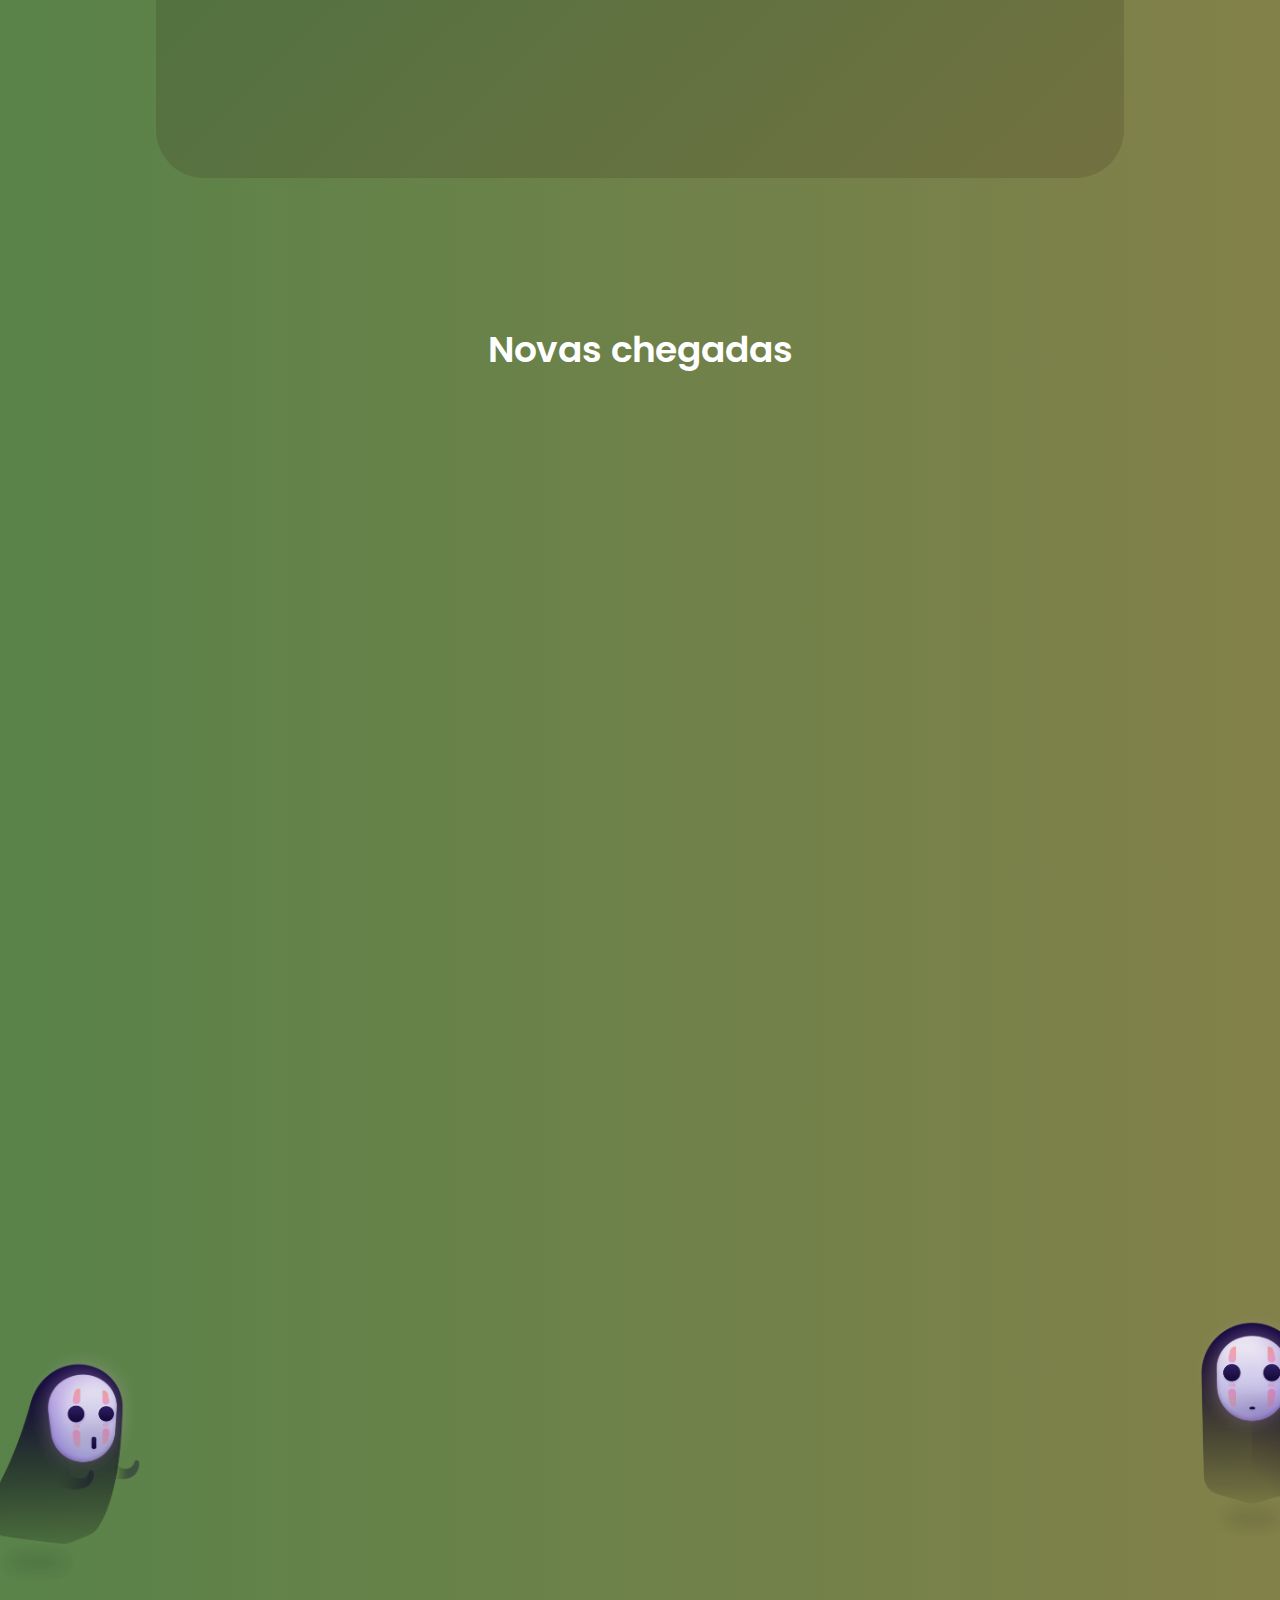
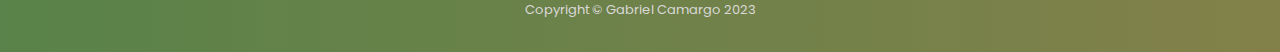
<file: ProjetoHalloween/index.html>
<!DOCTYPE html>
<html lang="en">

<head>
  <meta charset="UTF-8" />
  <meta name="viewport" content="width=device-width, initial-scale=1.0" />

  <!--=============== FAVICON ===============-->
  <link rel="shortcut icon" href="assets/img/favicon.png" type="image/x-icon" />

  <!--=============== BOXICONS ===============-->
  <link rel="stylesheet" href="https://cdn.jsdelivr.net/npm/boxicons@latest/css/boxicons.min.css" />

  <!--=============== SWIPER CSS ===============-->
  <link rel="stylesheet" href="assets/css/swiper-bundle.min.css" />

  <!--=============== CSS ===============-->
  <link rel="stylesheet" href="assets/css/styles.css" />

  <title>Halloween</title>
</head>

<body>
  <!--==================== HEADER ====================-->
  <header class="header" id="header">
    <nav class="nav container">
      <a href="#" class="nav__logo">
        <img src="assets/img/logo.png" alt="" class="nav__logo-img" />
        Halloween
      </a>

      <div class="nav__menu" id="nav-menu">
        <ul class="nav__list">
          <li class="nav__item">
            <a href="#home" class="nav__link active-link">Home</a>
          </li>

          <li class="nav__item">
            <a href="#about" class="nav__link">Sobre</a>
          </li>

          <li class="nav__item">
            <a href="#trick" class="nav__link">Doces</a>
          </li>

          <li class="nav__item">
            <a href="#new" class="nav__link">Novo</a>
          </li>

          <a href="#" class="button button--ghost">Suporte</a>
        </ul>

        <div class="nav__close" id="nav-close">
          <i class="bx bx-x"></i>
        </div>

        <img src="assets/img/nav-img.png" alt="" class="nav__img" />
      </div>

      <div class="nav__toggle" id="nav-toggle">
        <i class="bx bx-grid-alt"></i>
      </div>
    </nav>
  </header>

  <main class="main">
    <!--==================== HOME ====================-->
    <section class="home container" id="home">
      <div class="swiper home-swiper">
        <div class="swiper-wrapper">
          <!-- HOME SLIDER 1 -->
          <section class="swiper-slide">
            <div class="home__content grid">
              <div class="home__group">
                <img src="assets/img/home1-img.png" alt="" class="home__img" />
                <div class="home__indicator"></div>

                <div class="home__details-img">
                  <h4 class="home__details-title">O Labu “Reiza”</h4>
                  <span class="home__details-subtitle"> A abóbora viva</span>
                </div>
              </div>

              <div class="home__data">
                <h3 class="home__subtitle">#1 Fantasma mais assustador</h3>
                <h1 class="home__title">
                  UOOOO <br />
                  DOCES OU <br />
                  TRAVESSURAS!!
                </h1>
                <p class="home__description">
                  Olá, sou Reiza, as pessoas me chamam de "El Labu".
                  Atualmente estou tentando aprender algo novo, construir
                  minha própria bicicleta com peças feitas apenas na Malásia.
                </p>

                <div class="home__buttons">
                  <a href="#" class="button">Agende agora</a>
                  <a href="#" class="button--link button--flex">Histórico
                    <i class="bx bx-right-arrow-alt button__icon"></i></a>
                </div>
              </div>
            </div>
          </section>

          <!-- HOME SLIDER 2 -->
          <section class="swiper-slide">
            <div class="home__content grid">
              <div class="home__group">
                <img src="assets/img/home2-img.png" alt="" class="home__img" />
                <div class="home__indicator"></div>

                <div class="home__details-img">
                  <h4 class="home__details-title">Adino & Grahami</h4>
                  <span class="home__details-subtitle">
                    Nenhuma palavra pode descrevê-los</span>
                </div>
              </div>

              <div class="home__data">
                <h3 class="home__subtitle">#2 top Melhor dupla</h3>
                <h1 class="home__title">
                  TRAZ DE VOLTA <br />
                  MEU ALGODÃO <br />
                  DOCE
                </h1>
                <p class="home__description">
                  Adino rouba algodão doce do irmão e come todos em uma
                  mordida, um animal faminto. Grahami não pode mais conter sua
                  raiva por Adino.
                </p>

                <div class="home__buttons">
                  <a href="#" class="button">Agende agora</a>
                  <a href="#" class="button--link button--flex">Histórico
                    <i class="bx bx-right-arrow-alt button__icon"></i></a>
                </div>
              </div>
            </div>
          </section>

          <!-- HOME SLIDER 3 -->
          <section class="swiper-slide">
            <div class="home__content grid">
              <div class="home__group">
                <img src="assets/img/home3-img.png" alt="" class="home__img" />
                <div class="home__indicator"></div>

                <div class="home__details-img">
                  <h4 class="home__details-title">Capitão Sem</h4>
                  <span class="home__details-subtitle">Fantasma assustador veterano</span>
                </div>
              </div>

              <div class="home__data">
                <h3 class="home__subtitle">#3 Fantasma mais assustador</h3>
                <h1 class="home__title">
                  REAPARECIMENTO <br />
                  O ASSUSTADOR <br />
                  CRÂNIO
                </h1>
                <p class="home__description">
                  Em busca do cachorrinho fofo, o Capitão Sem voltou de sua
                  morte trágica. Com seu poder certificado de hogwarts ele
                  promessa de ser um herói para todos os fantasmas.
                </p>

                <div class="home__buttons">
                  <a href="#" class="button">Agende agora</a>
                  <a href="#" class="button--link button--flex">Histórico
                    <i class="bx bx-right-arrow-alt button__icon"></i></a>
                </div>
              </div>
            </div>
          </section>
        </div>
        <div class="swiper-pagination"></div>
      </div>
    </section>

    <!--==================== CATEGORY ====================-->
    <section class="section category">
      <h2 class="section__title">
        Susto favorito <br />
        Categoria
      </h2>

      <div class="category__container container grid">
        <div class="category__data">
          <img src="assets/img/category1-img.png" alt="" class="category__img" />
          <h3 class="category__title">Fantasmas</h3>
          <p class="category__description">
            Escolha os fantasmas, os mais assustadores que existem.
          </p>
        </div>

        <div class="category__data">
          <img src="assets/img/category2-img.png" alt="" class="category__img" />
          <h3 class="category__title">Abóboras</h3>
          <p class="category__description">
            Você olha para as abóboras mais assustadoras que existem.
          </p>
        </div>

        <div class="category__data">
          <img src="assets/img/category3-img.png" alt="" class="category__img" />
          <h3 class="category__title">Chapéu de bruxa</h3>
          <p class="category__description">
            Escolha os chapéus de bruxa mais elegantes que existem.
          </p>
        </div>
      </div>
    </section>

    <!--==================== ABOUT ====================-->
    <section class="section about" id="about">
      <div class="about__container container grid">
        <div class="about__data">
          <h2 class="section__title about__title">
            Sobre o Halloween <br />
            Noite
          </h2>
          <p class="about__description">
            Noite de todos os santos, ou de todos os mortos, é celebrada em
            outubro 31 e é uma celebração internacional muito divertida, esta
            a celebração vem de origens antigas e já é celebrada por todos.
          </p>
          <a href="#" class="button"> Saber mais</a>
        </div>

        <img src="assets/img/about-img.png" alt="" class="about__img" />
      </div>
    </section>

    <!--==================== TRICK OR TREAT ====================-->
    <section class="section trick" id="trick">
      <h2 class="section__title">Doces ou Travessuras ?</h2>

      <div class="trick__container container grid">
        <div class="trick__content">
          <img src="assets/img/trick-treat1-img.png" alt="" class="trick__img" />
          <h3 class="trick__title">Caramelo</h3>
          <span class="trick__subtitle">Doce</span>
          <span class="trick__price">R$11.99</span>
          <button class="button trick__button">
            <i class="bx bx-cart-alt trick__icon"></i>
          </button>
        </div>

        <div class="trick__content">
          <img src="assets/img/trick-treat2-img.png" alt="" class="trick__img" />
          <h3 class="trick__title">Osso</h3>
          <span class="trick__subtitle">Acessorio</span>
          <span class="trick__price">R$8.99</span>
          <button class="button trick__button">
            <i class="bx bx-cart-alt trick__icon"></i>
          </button>
        </div>

        <div class="trick__content">
          <img src="assets/img/trick-treat3-img.png" alt="" class="trick__img" />
          <h3 class="trick__title">Espantalho</h3>
          <span class="trick__subtitle">Acessorio</span>
          <span class="trick__price">R$15.99</span>
          <button class="button trick__button">
            <i class="bx bx-cart-alt trick__icon"></i>
          </button>
        </div>

        <div class="trick__content">
          <img src="assets/img/trick-treat4-img.png" alt="" class="trick__img" />
          <h3 class="trick__title">Bengala Doce</h3>
          <span class="trick__subtitle">Doce</span>
          <span class="trick__price">R$7.99</span>
          <button class="button trick__button">
            <i class="bx bx-cart-alt trick__icon"></i>
          </button>
        </div>

        <div class="trick__content">
          <img src="assets/img/trick-treat5-img.png" alt="" class="trick__img" />
          <h3 class="trick__title">Abóbora</h3>
          <span class="trick__subtitle">Doce</span>
          <span class="trick__price">R$19.99</span>
          <button class="button trick__button">
            <i class="bx bx-cart-alt trick__icon"></i>
          </button>
        </div>

        <div class="trick__content">
          <img src="assets/img/trick-treat6-img.png" alt="" class="trick__img" />
          <h3 class="trick__title">Fantasma</h3>
          <span class="trick__subtitle">Acessorio</span>
          <span class="trick__price">R$17.99</span>
          <button class="button trick__button">
            <i class="bx bx-cart-alt trick__icon"></i>
          </button>
        </div>
      </div>
    </section>

    <!--==================== DISCOUNT ====================-->
    <section class="section discount">
      <div class="discount__container container grid">
        <div class="discount__data">
          <h2 class="discount__title">
            50% De Desconto <br />
            Em Novos Produtos
          </h2>
          <a href="#" class="button"> Vá para o novo</a>
        </div>

        <img src="assets/img/discount-img.png" alt="" class="discount__img" />
      </div>
    </section>

    <!--==================== NEW ARRIVALS ====================-->
    <section class="section new" id="new">
      <h2 class="section__title">Novas chegadas</h2>

      <div class="new__container container">
        <div class="swiper new-swiper">
          <div class="swiper-wrapper">
            <div class="new__content swiper-slide">
              <div class="new__tag">Novo</div>
              <img src="assets/img/new1-img.png" alt="" class="new__img" />
              <h3 class="new__title">Casa Assombrada</h3>
              <span class="new__subtitle">Acessório</span>

              <div class="new__prices">
                <span class="new__price">R$14.99</span>
                <span class="new__discount">R$29.99</span>
              </div>

              <button class="button new__button">
                <i class="bx bx-cart-alt new__icon"></i>
              </button>
            </div>

            <div class="new__content swiper-slide">
              <div class="new__tag">Novo</div>
              <img src="assets/img/new2-img.png" alt="" class="new__img" />
              <h3 class="new__title">Vela de halloween</h3>
              <span class="new__subtitle">Acessório</span>

              <div class="new__prices">
                <span class="new__price">R$11.99</span>
                <span class="new__discount">R$21.99</span>
              </div>

              <button class="button new__button">
                <i class="bx bx-cart-alt new__icon"></i>
              </button>
            </div>

            <div class="new__content swiper-slide">
              <div class="new__tag">Novo</div>
              <img src="assets/img/new3-img.png" alt="" class="new__img" />
              <h3 class="new__title">Chapéu de bruxa</h3>
              <span class="new__subtitle">Acessório</span>

              <div class="new__prices">
                <span class="new__price">R$4.99</span>
                <span class="new__discount">R$9.99</span>
              </div>

              <button class="button new__button">
                <i class="bx bx-cart-alt new__icon"></i>
              </button>
            </div>

            <div class="new__content swiper-slide">
              <div class="new__tag">Novo</div>
              <img src="assets/img/new4-img.png" alt="" class="new__img" />
              <h3 class="new__title">Rip</h3>
              <span class="new__subtitle">Acessório</span>

              <div class="new__prices">
                <span class="new__price">$24.99</span>
                <span class="new__discount">$44.99</span>
              </div>

              <button class="button new__button">
                <i class="bx bx-cart-alt new__icon"></i>
              </button>
            </div>

            <div class="new__content swiper-slide">
              <div class="new__tag">Novo</div>
              <img src="assets/img/new5-img.png" alt="" class="new__img" />
              <h3 class="new__title">Bola de cristal aterrorizante</h3>
              <span class="new__subtitle">Acessório</span>

              <div class="new__prices">
                <span class="new__price">R$5.99</span>
                <span class="new__discount">R$12.99</span>
              </div>

              <button class="button new__button">
                <i class="bx bx-cart-alt new__icon"></i>
              </button>
            </div>

            <div class="new__content swiper-slide">
              <div class="new__tag">Novo</div>
              <img src="assets/img/new6-img.png" alt="" class="new__img" />
              <h3 class="new__title">Vassoura de bruxa</h3>
              <span class="new__subtitle">Acessório</span>

              <div class="new__prices">
                <span class="new__price">R$7.99</span>
                <span class="new__discount">R$14.99</span>
              </div>

              <button class="button new__button">
                <i class="bx bx-cart-alt new__icon"></i>
              </button>
            </div>
          </div>
        </div>
      </div>
    </section>

    <!--==================== OUR NEWSLETTER ====================-->
    <section class="section newsletter">
      <div class="newsletter__container container">
        <h2 class="section__title">Nossa Newsletter</h2>
        <p class="newsletter__description">
          Promoção de novos produtos e vendas. Diretamente para sua caixa de
          entrada
        </p>

        <form action="" class="newsletter__form">
          <input type="text" placeholder="Digite seu e-mail" class="newsletter__input" />
          <button class="button">Increva-se</button>
        </form>
      </div>
    </section>
  </main>

  <!--==================== FOOTER ====================-->
  <footer class="footer section">
    <div class="footer__container container grid">
      <div class="footer__content">
        <a href="#" class="footer__logo">
          <img src="assets/img/logo.png" alt="" class="footer__logo-img" />
          Halloween
        </a>

        <p class="footer__description">
          Aproveite a noite mais assustadora <br />
          da sua vida.
        </p>

        <div class="footer__social">
          <a href="https://www.facebook.com/" target="_blank" class="footer__social-link">
            <i class="bx bxl-facebook"></i>
          </a>
          <a href="https://www.instagram.com/" target="_blank" class="footer__social-link">
            <i class="bx bxl-instagram-alt"></i>
          </a>
          <a href="https://twitter.com/" target="_blank" class="footer__social-link">
            <i class="bx bxl-twitter"></i>
          </a>
        </div>
      </div>

      <div class="footer__content">
        <h3 class="footer__title">Sobre</h3>

        <ul class="footer__links">
          <li>
            <a href="#" class="footer__link">Sobre Nós</a>
          </li>
          <li>
            <a href="#" class="footer__link">Recursos</a>
          </li>
          <li>
            <a href="#" class="footer__link">Novo</a>
          </li>
        </ul>
      </div>

      <div class="footer__content">
        <h3 class="footer__title">Nossos serviços</h3>

        <ul class="footer__links">
          <li>
            <a href="#" class="footer__link"> Preços</a>
          </li>
          <li>
            <a href="#" class="footer__link"> Descontos</a>
          </li>
          <li>
            <a href="#" class="footer__link">Modo de entrega</a>
          </li>
        </ul>
      </div>

      <div class="footer__content">
        <h3 class="footer__title">Nossa Companhia</h3>

        <ul class="footer__links">
          <li>
            <a href="#" class="footer__link">Blog</a>
          </li>
          <li>
            <a href="#" class="footer__link">Sobre Nós</a>
          </li>
          <li>
            <a href="#" class="footer__link">Nossa Missão</a>
          </li>
        </ul>
      </div>
    </div>

    <span class="footer__copy">Copyright © Gabriel Camargo 2023</span>

    <img src="assets/img/footer1-img.png" alt="" class="footer__img-one" />
    <img src="assets/img/footer2-img.png" alt="" class="footer__img-two" />
  </footer>

  <!--=============== SCROLL UP ===============-->
  <a href="#" class="scrollup" id="scroll-up">
    <i class="bx bx-up-arrow-alt scrollup__icon"></i>
  </a>

  <!--=============== SCROLL REVEAL ===============-->
  <script src="assets/js/scrollreveal.min.js"></script>

  <!--=============== SWIPER JS ===============-->
  <script src="assets/js/swiper-bundle.min.js"></script>

  <!--=============== MAIN JS ===============-->
  <script src="assets/js/main.js"></script>
</body>

</html>
</file>
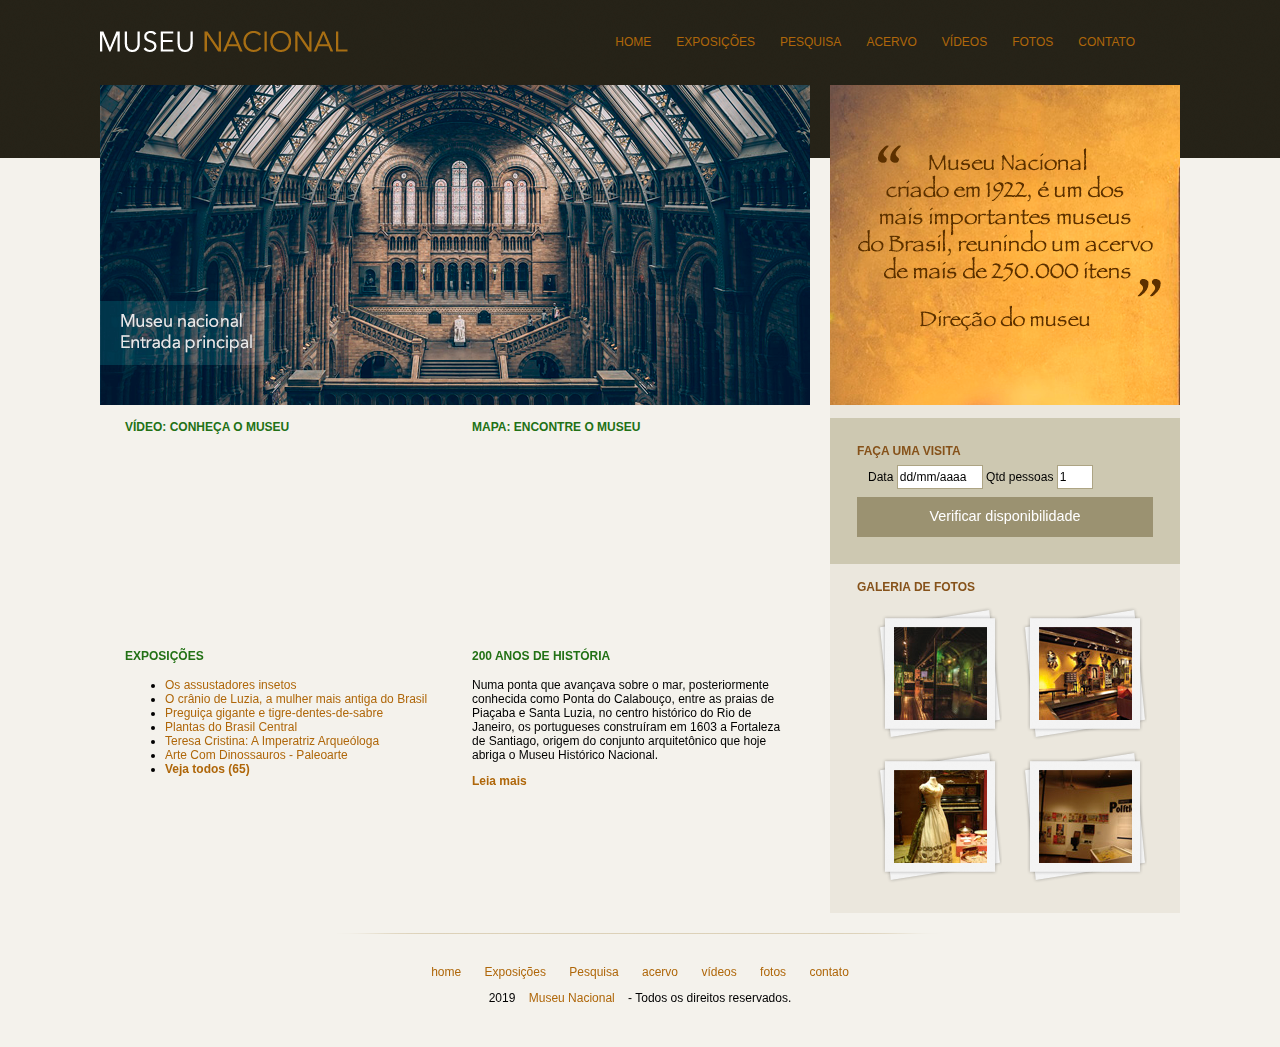
<file: ProjetoMuseuNacional/index.html>
<!DOCTYPE html>
<html>
<head>
	<title>Museu Nacional</title>
	<meta charset="utf-8">

	<!-- Normalize CSS -->
	<link rel="stylesheet" type="text/css" href="css/normalize.css">

	<!-- Estilo customizado -->
	<link rel="stylesheet" type="text/css" href="css/estilo.css">
	
</head>
<body>

	<div id="container"><!-- Início container -->
		
		<header><!-- Início header -->
			<div id="logo">
				<h1><a href="">Museu Nacional</a></h1>
			</div>

			<nav><!-- Início nav -->
				<ul>
					<li><a href="#">Home</a></li>
					<li><a href="#">Exposições</a></li>
			        <li><a href="#">Pesquisa</a></li>
			        <li><a href="#">Acervo</a></li>
			        <li><a href="#">vídeos</a></li>
			        <li><a href="#">fotos</a></li>
			        <li><a href="#">contato</a></li>
				</ul>
			</nav><!--/fim nav -->

		</header><!--/fim header -->

		<div id="principal"><!-- Início principal -->
			
			<div id="conteudo"><!-- Início conteudo -->

				<section id="capa">
					<img src="img/museu.png">
				</section>

				<section id="postagens">

					<article id="video">
						
						<h3>Vídeo: conheça o museu</h3>
						<iframe width="310" height="170" src="https://www.youtube.com/embed/RGUYb-hivrc" frameborder="0" allow="autoplay; encrypted-media" allowfullscreen></iframe>

					</article>

					<article id="mapa">
						<h3>Mapa: Encontre o museu</h3>
						<iframe src="https://www.google.com/maps/embed?pb=!1m18!1m12!1m3!1d3675.206311665319!2d-43.228717585034445!3d-22.90575998501238!2m3!1f0!2f0!3f0!3m2!1i1024!2i768!4f13.1!3m3!1m2!1s0x997e58a085b7af%3A0x4d11e9a933d38ce3!2sMuseu+Nacional+-+UFRJ!5e0!3m2!1spt-BR!2sbr!4v1537538326477" width="310" height="170" frameborder="0" style="border:0" allowfullscreen></iframe>
					</article>

					<article id="exposicoes">
						<h3>Exposições</h3>
						<ul>
							<li>
	                        	<a href="#">Os assustadores insetos</a>
	                        </li>
	                        <li>
	                        	<a href="#">O crânio de Luzia, a mulher mais antiga do Brasil</a>
	                        </li>
	                        <li>
	                        	<a href="#">Preguiça gigante e tigre-dentes-de-sabre</a>
	                        </li>
	                        <li>
	                        	<a href="#">Plantas do Brasil Central</a>
	                        </li>
	                        <li>
	                        	<a href="#">Teresa Cristina: A Imperatriz Arqueóloga</a>
	                        </li>
	                        <li>
	                        	<a href="#">Arte Com Dinossauros - Paleoarte</a>
	                        </li>
	                        <li>
	                        	<a href="#"><strong>Veja todos (65)</strong></a>
	                        </li>
						</ul>
					</article>

					<article id="historia">
						<h3>200 anos de história</h3>
						<p>
	                    	Numa ponta que avançava sobre o mar, posteriormente conhecida como Ponta do Calabouço, entre as praias de Piaçaba e Santa Luzia, no centro histórico do Rio de Janeiro, os portugueses construíram em 1603 a Fortaleza de Santiago, origem do conjunto arquitetônico que hoje abriga o Museu Histórico Nacional.
	                    </p>

	                    <a href=""><strong>Leia mais</strong></a>
					</article>
					
				</section>

			</div><!--/fim conteudo -->

			<aside><!-- Início aside -->
				<section id="depoimento">
					<img src="img/depoimento.png">
				</section>

				<section id="visita"><!-- Início seção visita -->
					<h4>Faça uma visita</h4>
					<form>
						<fieldset>
							<legend>Selecione uma data</legend>
							
							<label for="data">Data</label>
							<input class="campo" type="text" id="data" value="dd/mm/aaaa">

							<label for="qtd">Qtd pessoas</label>
							<input class="campo" style="width: 30px;" type="text" id="qtd" value="1">

						</fieldset>

						<input class="botao" type="submit" value="Verificar disponibilidade">

					</form>
				</section><!--/fim seção visita -->

				<section id="galeria">
					<h4>Galeria de fotos</h4>
					
					<a href="">
						<img src="img/imagem1.jpg" height="93" width="93" alt="Descricao imagem">
					</a>

					<a href="">
						<img src="img/imagem2.jpg" height="93" width="93">
					</a>

					<a href="">
						<img src="img/imagem3.jpg" height="93" width="93">
					</a>

					<a href="">
						<img src="img/imagem4.jpg" height="93" width="93">
					</a>

				</section>

			</aside><!--/fim aside -->

			<footer>
				<p>
					<a href="#">home</a>
		            <a href="#">Exposições</a>
		            <a href="#">Pesquisa</a>
		            <a href="#">acervo</a>
		            <a href="#">vídeos</a>
		            <a href="#">fotos</a>
		            <a href="#">contato</a>
				</p>
				<p>
					2019 <a href="">Museu Nacional</a> - Todos os direitos reservados.
				</p>
			</footer>

		</div><!--/fim principal -->

	</div><!--/fim container -->
</body>
</html>
</file>
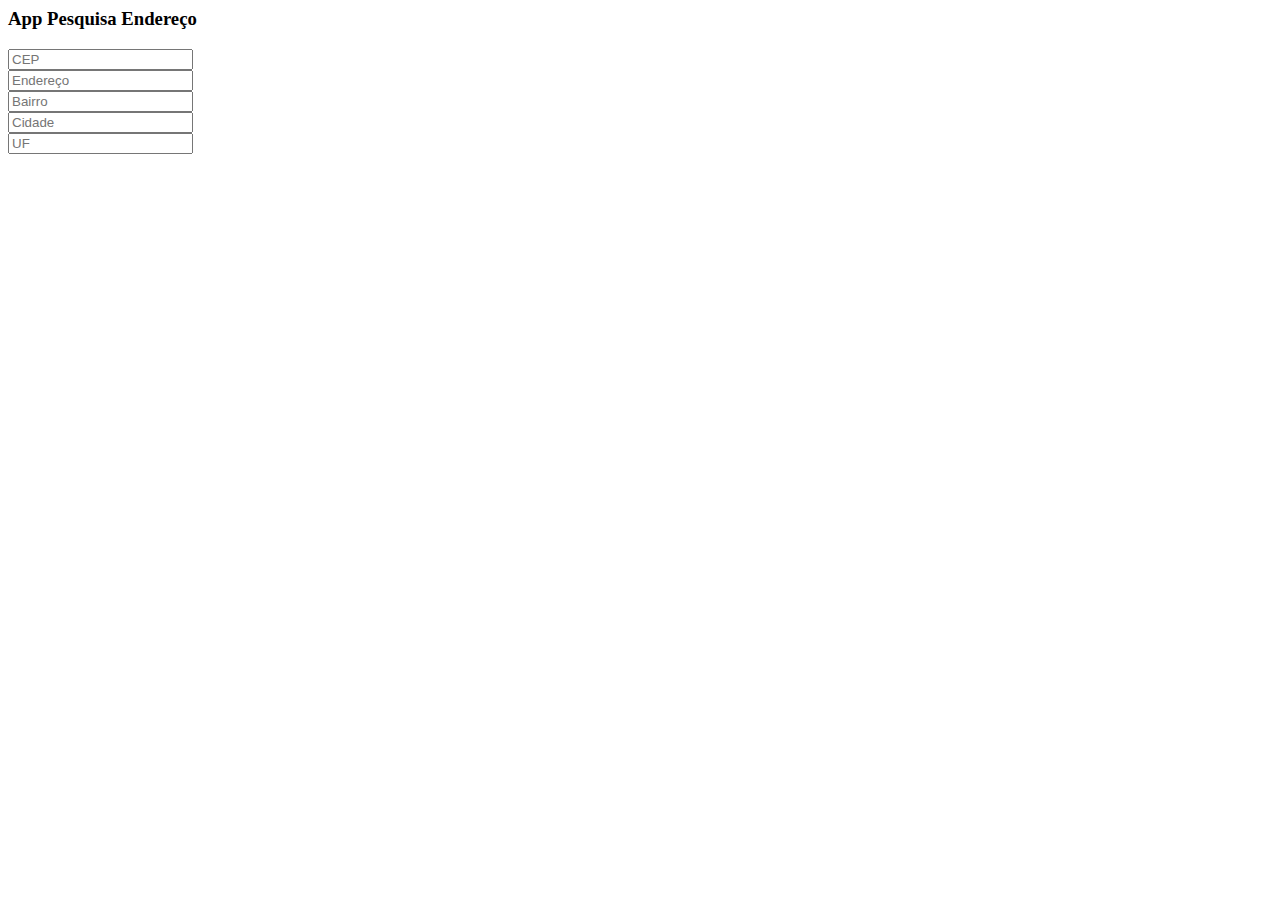
<file: ProjetoPesquisaEndereço/index.html>
<html lang="pt-br">
	<head>
		<meta charset="utf-8">
		<title>App Pesquisa Endereço</title>
		<link rel="stylesheet" href="https://stackpath.bootstrapcdn.com/bootstrap/4.1.3/css/bootstrap.min.css" integrity="sha384-MCw98/SFnGE8fJT3GXwEOngsV7Zt27NXFoaoApmYm81iuXoPkFOJwJ8ERdknLPMO" crossorigin="anonymous">

		<script>
			function getDadosEnderecoPorCEP(cep) {
				let url = 'https://viacep.com.br/ws/'+cep+'/json/'

				let xmlHttp = new XMLHttpRequest()
				xmlHttp.open('GET', url)

				xmlHttp.onreadystatechange = () => {
					if(xmlHttp.readyState == 4 && xmlHttp.status == 200) {
						let dadosJSONText = xmlHttp.responseText
						let dadosJSONObj = JSON.parse(dadosJSONText)

						document.getElementById('endereco').value = dadosJSONObj.logradouro
						document.getElementById('bairro').value = dadosJSONObj.bairro
						document.getElementById('cidade').value = dadosJSONObj.localidade
						document.getElementById('uf').value = dadosJSONObj.uf
						
					}
				}

				xmlHttp.send();
			}
		</script>
	</head>
	<body>
		
		<nav class="navbar navbar-light bg-light mb-4">
			<div class="container">
				<div class="navbar-brand mb-0 h1">
					<h3>App Pesquisa Endereço</h3>
				</div>
			</div>
		</nav>

		<div class="container">
			<div class="row form-group">
				<div class="col-sm-3">
					<input type="number" class="form-control" placeholder="CEP" onblur="getDadosEnderecoPorCEP(this.value)"/>
				</div>
				<div class="col-sm-9">
					<input type="text" class="form-control" placeholder="Endereço" readonly id="endereco" />
				</div>
			</div>

			<div class="row form-group">
				<div class="col-sm-6">
					<input type="text" class="form-control" placeholder="Bairro" readonly id="bairro" />
				</div>
				<div class="col-sm-4">
					<input type="text" class="form-control" placeholder="Cidade" readonly id="cidade" />
				</div>

				<div class="col-sm-2">
					<input type="text" class="form-control" placeholder="UF" readonly id="uf" />
				</div>
			</div>
		</div>
	</body>
</html>
</file>
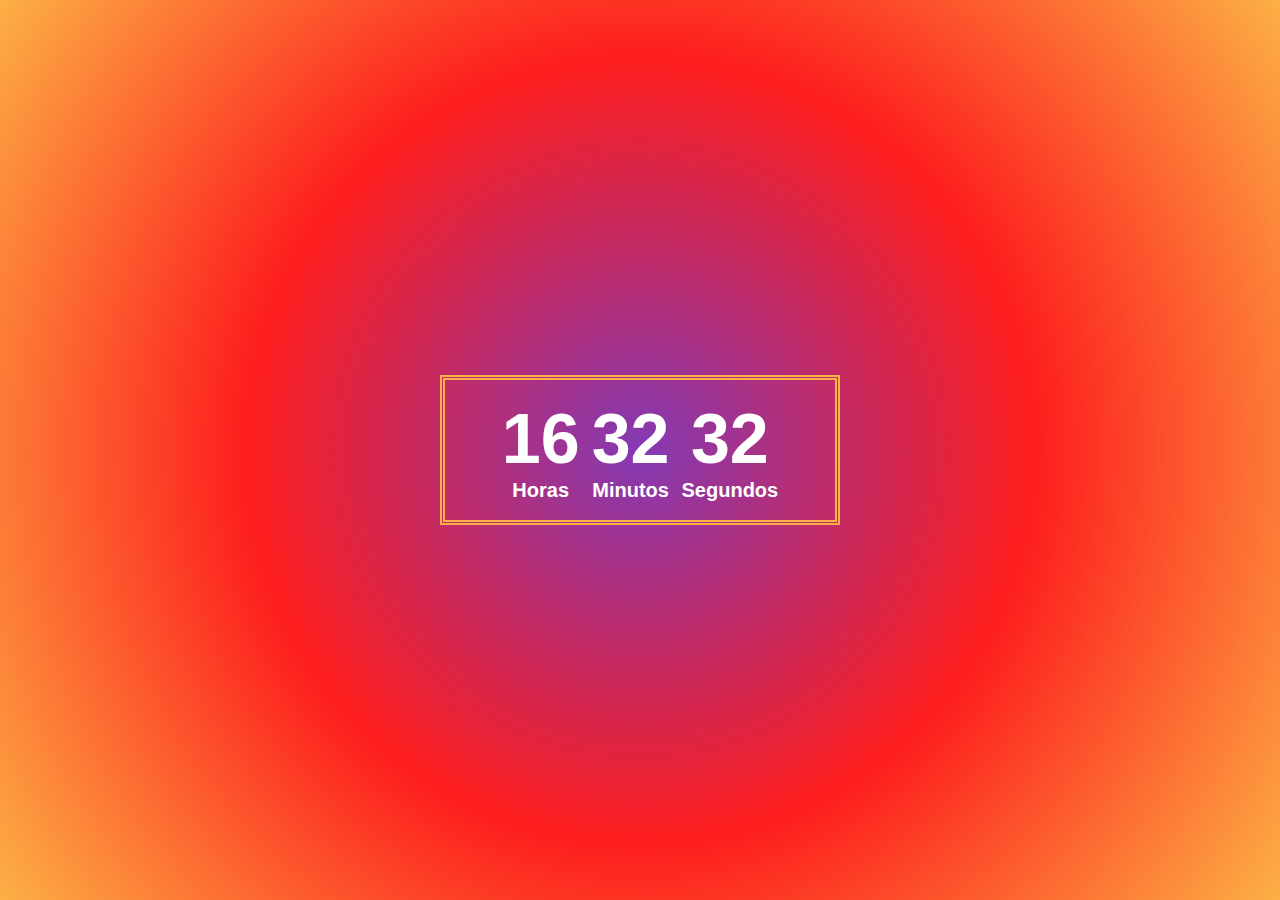
<file: ProjetoRelogio digital/index.html>
<!DOCTYPE html>
<head>
    <meta charset="UTF-8">
    <meta http-equiv="X-UA-Compatible" content="IE=edge">
    <meta name="viewport" content="width=device-width, initial-scale=1.0">
    <link rel="stylesheet" href="css/style.css">
    <link rel="icon" href="img/relogio.png">
    <title>Relogio Digital</title>
</head>
<body>
    <div class="relogio">
        <div>
            <span id="hora">00</span>
            <p>Horas</p>
        </div>

        <div>
            <span id="minutos">00</span>
            <p>Minutos</p>
        </div>

        <div>
            <span id="segundos">00</span>
            <p>Segundos</p>
        </div>
    </div>
    <script src="js/main.js"></script>
</body>
</html>
</file>
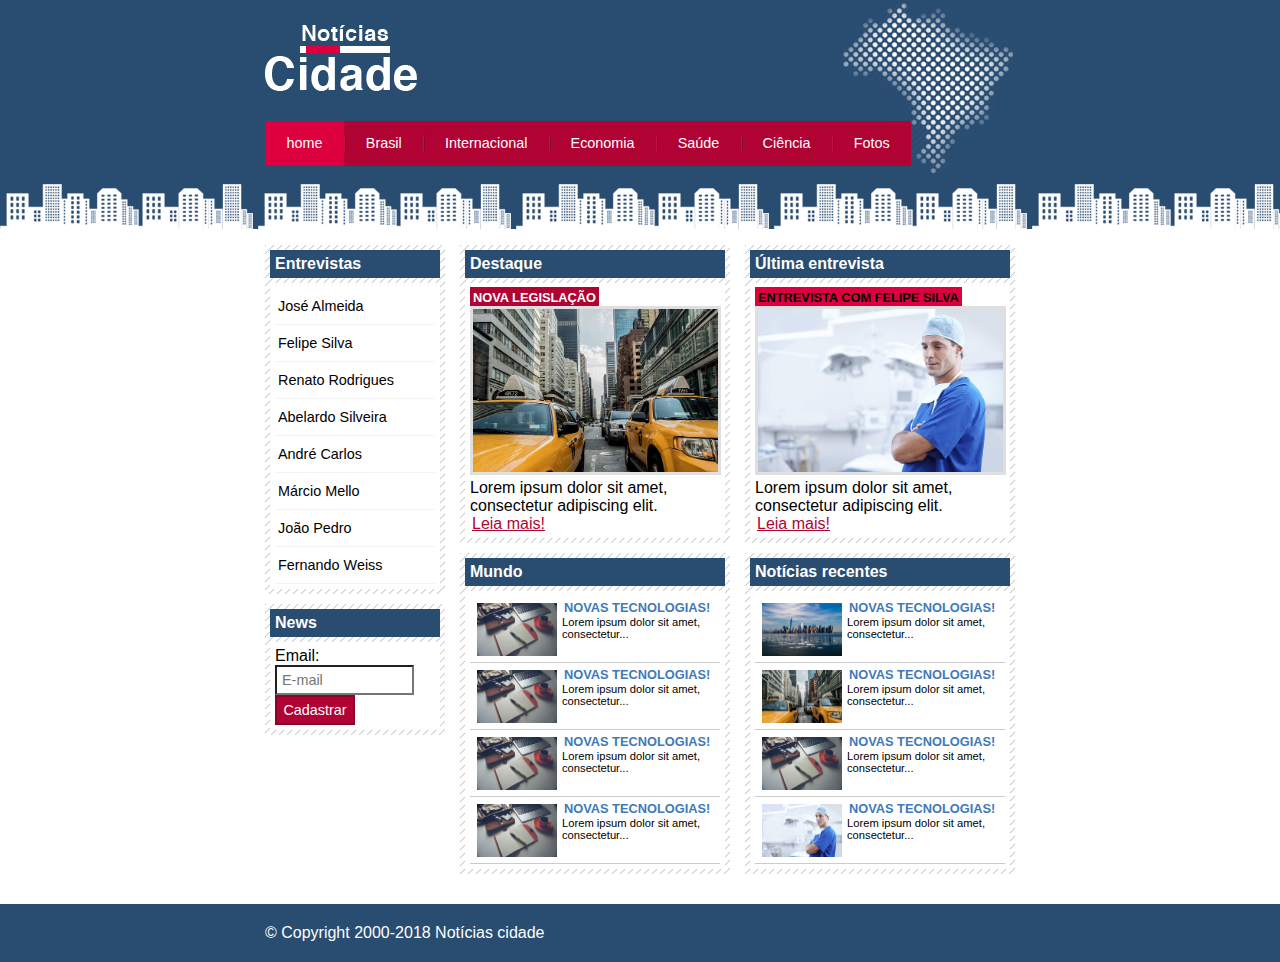
<file: ProjetoSiteNoticia/index.html>
<!DOCTYPE html>
<html>
	<head>
		<title>Notícias cidade - Seu site de notícias</title>
		<meta charset="utf-8">

		<!-- Estilo customizado -->
		<link rel="stylesheet" type="text/css" href="css/estilo.css">

	</head>

	<body class="home">

		<!-- Início container -->
		<div id="container">

			<!-- Início topo -->
			<div id="topo">
				<h1 class="logo">Notícias cidade</h1>
				<ul id="navegacao">
					<li class="primeiro">
						<a id="home" href="index.html">home</a>
					</li>
					<li>
						<a id="brasil" href="brasil.html">Brasil</a>
					</li>
					<li>
						<a id="internacional" href="internacional.html">Internacional</a>
					</li>
					<li>
						<a id="economia" href="economia.html">Economia</a>
					</li>
					<li>
						<a id="saude" href="saude.html">Saúde</a>
					</li>
					<li>
						<a id="ciencia" href="ciencia.html">Ciência</a>
					</li>
					<li>
						<a id="fotos" href="fotos.html">Fotos</a>
					</li>
				</ul>
			</div><!-- fim /topo -->

			<!-- Início conteudo -->
			<div id="conteudo">

				<div id="primario">
					
					<div class="caixa destaque">
						<h2>Destaque</h2>
						<div class="caixa-conteudo">

							<h3>Nova legislação</h3>
							<img class="imagem-principal" src="imagens/taxi.jpg" width="100%">
							<p>
								Lorem ipsum dolor sit amet, consectetur adipiscing elit.
							</p>
							<a href="nova-legislacao.html">Leia mais!</a>

						</div>
					</div>

					<div class="caixa">
						<h2>Mundo</h2>
						<div class="caixa-conteudo">

							<ul id="lista-noticias">
								<li>
									<a href="">
										<img src="imagens/tecnologia.jpg" width="80">
										<h3>Novas tecnologias!</h3>
										<p>Lorem ipsum dolor sit amet, consectetur...</p>
									</a>
								</li>
								<li>
									<a href="">
										<img src="imagens/tecnologia.jpg" width="80">
										<h3>Novas tecnologias!</h3>
										<p>Lorem ipsum dolor sit amet, consectetur...</p>
									</a>
								</li>
								<li>
									<a href="">
										<img src="imagens/tecnologia.jpg" width="80">
										<h3>Novas tecnologias!</h3>
										<p>Lorem ipsum dolor sit amet, consectetur...</p>
									</a>
								</li>
								<li>
									<a href="">
										<img src="imagens/tecnologia.jpg" width="80">
										<h3>Novas tecnologias!</h3>
										<p>Lorem ipsum dolor sit amet, consectetur...</p>
									</a>
								</li>
							</ul>

						</div>
					</div>

				</div>

				<div id="secundario">
					
					<div class="caixa entrevista">
						<h2>Última entrevista</h2>
						<div class="caixa-conteudo">
							
							<h3>Entrevista com felipe silva</h3>
							<img class="imagem-principal" src="imagens/doutor.jpg" width="100%">
							<p>
								Lorem ipsum dolor sit amet, consectetur adipiscing elit.
							</p>
							<a href="">Leia mais!</a>

						</div>
					</div>

					<div class="caixa">
						<h2>Notícias recentes</h2>
						<div class="caixa-conteudo">

							<ul id="lista-noticias">
								<li>
									<a href="">
										<img src="imagens/cidade.jpg" width="80">
										<h3>Novas tecnologias!</h3>
										<p>Lorem ipsum dolor sit amet, consectetur...</p>
									</a>
								</li>
								<li>
									<a href="">
										<img src="imagens/taxi.jpg" width="80">
										<h3>Novas tecnologias!</h3>
										<p>Lorem ipsum dolor sit amet, consectetur...</p>
									</a>
								</li>
								<li>
									<a href="">
										<img src="imagens/tecnologia.jpg" width="80">
										<h3>Novas tecnologias!</h3>
										<p>Lorem ipsum dolor sit amet, consectetur...</p>
									</a>
								</li>
								<li>
									<a href="">
										<img src="imagens/doutor.jpg" width="80">
										<h3>Novas tecnologias!</h3>
										<p>Lorem ipsum dolor sit amet, consectetur...</p>
									</a>
								</li>
							</ul>

						</div>
					</div>

				</div>
				
				<!-- Início lateral -->
				<div id="lateral">
					
					<div class="caixa">
						<h2>Entrevistas</h2>
						<div class="caixa-conteudo">
							<ul>
								<li><a href="">José Almeida</a></li>
								<li><a href="">Felipe Silva</a></li>
								<li><a href="">Renato Rodrigues</a></li>
								<li><a href="">Abelardo Silveira</a></li>
								<li><a href="">André Carlos</a></li>
								<li><a href="">Márcio Mello</a></li>
								<li><a href="">João Pedro</a></li>
								<li><a href="">Fernando Weiss</a></li>
							</ul>
						</div>
					</div>

					<div class="caixa">
						<h2>News</h2>
						<div class="caixa-conteudo">
							
							<form>
								<div>
									<label for="email">Email:</label>
									<input type="text" name="email" id="email" placeholder="E-mail">
								</div>
								<div>
									<input class="submit" type="submit" value="Cadastrar" >
								</div>
							</form>

						</div>
					</div>

				</div><!-- fim /lateral -->
				
			</div><!-- fim /conteudo -->

		</div><!-- fim /container -->

		<div id="container-rodape" style="clear: both;">
			<div id="rodape">
				&copy; Copyright 2000-2018 Notícias cidade
			</div>
		</div>

	</body>

</html>
</file>
<file: ProjetoAnnaBella/estilo.css>
body{
	background: #d2d2c1 url('imagens/fundo.png');
	font: 16px Arial, Helvetica, sans-serif;
}

#principal {
	width: 900px;
}

#menu {
	background: #c5c5b2;
	padding: 18px;
}

#conteudo {
	background: #e8e8d9;
	padding: 10px;
}

#rodape {
	text-align: center;
}

a {
	color: #4b566a;
	text-decoration: none;
	font-weight: bold;
	padding: 5px;
}

.centralizar {
	text-align: center;
}

.img-campanha {
	border: 10px solid #c3c3ae;
}

h1 {
	color: #828271;
	font-size: 1.2em;
}
</file>
<file: ProjetoChaléHotel/css/estilo.css>
/* Estrutura do site
*/
* {
	margin:0;
	padding: 0;
}

body {
	font-family: Helvetica, "Trebuchet MS", sans-serif;
	background: #fff url(../imagens/bg.png);
	margin: 15px;
}

#container {
	background: #ede9cc url(../imagens/bg-container.png) top center repeat-y;
	margin: 0 auto;
	min-width: 740px;
	max-width: 1180px;
}

#topo {
	position: relative;
	background: #dbcd87;
	height: 15.4em;
	min-height: 250px;
}

#area-logo {
	position: absolute;
	background: url(../imagens/topo-imagem-principal.png) no-repeat;
	width: 100%;
	height: 250px;
	top: 0;
	left: 0;
	z-index: 1;
}

.logo a {
	position: absolute;
	top: 15px;
	left: 15px;
	z-index: 3;
	background: url(../imagens/logo.png) no-repeat;
	width: 151px;
	height: 66px;
	text-indent: -9000px;
}

#area-menu {
	position: absolute;
	top: 0;
	right: 0;
	background: url(../imagens/topo-imagem-lateral.png) no-repeat; ;
	width: 450px;
	height: 250px;
	z-index: 2;
}

#conteudo-menu {
	margin-left: 90px;
	margin-right: 15px;
	padding-top: 15px;
}

#menu-locais {
	border-bottom: 1px solid #b5ab56;
	border-top: 1px solid #b5ab56;
	padding-top: 5px;
	padding-bottom: 5px;
	font-size: 0.7em;
	color: #8b8448;
}

#menu-locais .locais {
	float: left;
	line-height: 2.1em;
}

a {
	text-decoration: none;
}

a.reserva {
	text-transform: uppercase;
	background: #a29750;
	color: #fff5b0;
	padding: 5px 10px;
	float: right;
}

/* Barra de navegação vertical
*/
#menu {
	margin-top: 15px;
}

ul {
	list-style: none;
}

ul#navegacao {
	float: left;
}

ul#navegacao a {
	text-transform: uppercase;
	font-size: 0.8em;
	padding: 5px;
	color: #6e672c;
	line-height: 30px;
}

ul#navegacao a:hover {
	background: #fdf6be;
}

.depoimento {
	width: 226px;
	height: 164px;
	float: right;
}

/* Área de conteúdos
************************/
#area-principal {
	float: left;
	width: 50%;
	background: url(../imagens/bg-area-principal.png) top left repeat-x;
	padding: 15px 0px;
}

#area-lateral {
	float: right;
	width: 50%;
	background: url(../imagens/bg-area-lateral.png) top left repeat-x;
	padding: 20px 0px;
}

.conteudo {
	margin: 0 auto;
	width: 90%;
}

#rodape {
	clear: both;
	padding: 16px;
	background: #fff url(../imagens/bg-rodape.png) repeat-x top;
	color: #7d7640;
}


/* Formatações de textos
*/
h2 {
	color: #7d7640;
	font-size: 1.1em;
	padding: 5px 0px;
}

p {
	font-size: 1em;
	margin-bottom: 10px;
}

/* Formatações da area lateral
*/
#beneficios li {
	padding: 8px;
	border-bottom: 1px solid #f3efcb;
	height: 6em;
}

#beneficios li a img {
	float: left;
	margin-right: 8px;
}

#beneficios li a p {
	color: #000;
	font-size: 0.8em;
}

#beneficios li a h3 {
	font-size: 1em;
	color: #615b2d;
	padding: 5px 0;
	background: url(../imagens/ornamento.png) no-repeat center right;
}

#beneficios li:hover {
	background: #f6f3d6;
	cursor: pointer;
}
</file>
<file: ProjetoFinans/css/estilo.css>
#home {
	background: #ffc107;
	color: white;
}

.caixa {
	padding: 60px 0;
	border-bottom: 1px solid #e5e5e5;
}

footer p a {
	margin: 5px 15px;
}
</file>
<file: ProjetoFormulario/css/styles.css>
/* Google Fonts */
@import url('https://fonts.googleapis.com/css2?family=Poppins:wght@300;400;500;600;700&display=swap');

*{
    margin: 0;
    padding: 0;
    box-sizing: border-box;
    font-family: 'Poppins', sans-serif;
}
body{
    height: 100vh;
    display: flex;
    align-items: center;
    justify-content: center;
    background-color: #111217;
}
.container{
    position: relative;
    max-width: 430px;
    width: 100%;
    background: #fff;
    border-radius: 10px;
    box-shadow: 0 5px 10px rgba(0, 0, 0, 0.1);
    overflow: hidden;
    margin: 0 20px;
}
.container .formularios{
    display: flex;
    align-items: center;
    height: 440px;
    width: 200%;
    transition: height 0.2s ease;
}
.container .form{
    width: 50%;
    padding: 30px;
    background-color: #fff;
    transition: margin-left 0.18s ease;
}
.container.active .usuario{
    margin-left: -50%;
    opacity: 0;
    transition: margin-left 0.18s ease, opacity 0.15s ease;
}
.container .cadastro{
    opacity: 0;
    transition: opacity 0.09s ease;
}
.container.active .cadastro{
    opacity: 1;
    transition: opacity 0.2s ease;
}
.container.active .formularios{
    height: 600px;
}
.container .form .title{
    position: relative;
    font-size: 27px;
    font-weight: 600;
}
.form .title::before{
    content: '';
    position: absolute;
    left: 0;
    bottom: 0;
    background-color: #4070f4;
    border-radius: 25px;
}
.form .input-field{
    position: relative;
    height: 50px;
    width: 100%;
    margin-top: 30px;
}
.input-field input{
    position: absolute;
    height: 100%;
    width: 100%;
    padding: 0 35px;
    border: none;
    outline: none;
    font-size: 16px;
    border-bottom: 2px solid #ccc;
    border-top: 2px solid transparent;
    transition: all 0.2s ease;
}
.input-field input:is(:focus, :valid){
    border-bottom-color: #4070f4;
}
.input-field i{
    position: absolute;
    top: 50%;
    transform: translateY(-50%);
    color: #999;
    font-size: 23px;
    transition: all 0.2s ease;
}
.input-field input:is(:focus, :valid) ~ i{
    color: #4070f4;
}
.input-field i.icon{
    left: 0;
}
.input-field i.showHidePw{
    right: 0;
    cursor: pointer;
    padding: 10px;
}
.form .checkbox-text{
    display: flex;
    align-items: center;
    justify-content: space-between;
    margin-top: 20px;
}
.checkbox-text .checkbox-content{
    display: flex;
    align-items: center;
}
.checkbox-content input{
    margin: 0 8px -2px 4px;
    accent-color: #4070f4;
}
.form .text{
    color: #333;
    font-size: 14px;
}
.form a.text{
    color: #4070f4;
    text-decoration: none;
}
.form a:hover{
    text-decoration: underline;
}

/* css dos Botões */
.form .button{ 
    margin-top: 35px;
}
.form .button input{
    border: none;
    color: #fff;
    font-size: 16px;
    font-weight: 500;
    letter-spacing: 1px;
    border-radius: 6px;
    background-color: #000000;
    cursor: pointer;
    transition: all 0.3s ease;
}
.button input:hover{
    background-color: #333131;
}

.form .usuario-cadastro{
    margin-top: 30px;
    text-align: center;
}
</file>
<file: ProjetoFormularioV2/css/styles.css>
*{
    margin: 0px;
    padding: 0px;
    box-sizing: border-box;
}
:root{
    --ColorFondoPrimario: white;
}
.bodyForm{
    background: #0c0c0d;
    font-family: 'Lato', sans-serif;
}
.formulario{
    text-align: center;
    font-size: 50px;
}
.container{
    width: 500px;
    height: 550px;
    padding: 70px;
    margin: 130px auto;
    background: var(--ColorFondoPrimario);
    border: 1px solid white;
    border-style: double;
    border-width: 1px;
    border-radius: 5px;
    box-shadow: 0px 0px 10px rgb(85, 83, 83);
}
.texto{
    border-style: double;
    border-width: 1px;
    border-radius: 10px;
    height: 40px;
    width: 100%;
    padding-left: 10px;
    display: block;
    margin-bottom: 10px;
}
lavel{
    font-family: 'Lato', sans-serif;
    margin-bottom: 40px;
}
textarea{
    border-style: double;
    border-width: 1px;
    border-radius: 10px;
    height: 90px;
    width: 100%;
    padding-left: 10px;
    display: block;
}
/* css do Botão */
.enviar{
    background-color: #4d4deb;
    border-radius: 10px ;
    height: 40px;
    width: 100px;
    display: block;
    margin-top: 10px;
    margin: 10px auto;
    border: none;
    cursor: pointer;
}
h4{
    text-align: center;
}

/* Deixar Responsivo */
@media (min-width: 1200px){
    .container{
        width: 40%;
    }
}
@media (min-width: 768px) {
    .container{
        width: 65%;
    }
}
@media (max-width: 767px) {
    .container{
        width: 85%;
    }
}
@media (min-width:480px){
    .container{
        width: 50%;
    }
}
</file>
<file: ProjetoGameMataMosquito/estilo.css>
html {
	cursor: url(imagens/mata_mosquito.png) 30 30, auto;
}

body {
	background-image: url(imagens/bg.jpg);
	background-repeat: no-repeat;
	background-size: 100%;
}

.mosquito1 {
	width: 50px;
	height: 50px;
}

.mosquito2 {
	width: 70px;
	height: 70px;
}

.mosquito3 {
	width: 90px;
	height: 90px;
}

.ladoA {
	transform: scaleX(1);
}

.ladoB {
	transform: scaleX(-1);
}

.painel {
	position: absolute;
	width: 190px;
	padding: 10px;
	left: 0px;
	bottom: 0px;
	border-top:solid 1px #fff;
	background-color: #fff;
	opacity: 0.7
}

.vidas {
	float: left;
}

.cronometro {
	float: left;
	font-size: 20px;
	font-weight: bold;
}
</file>
<file: ProjetoGrêmio/style.css>
.container {
  max-height: 800px;
  max-width: 1280px;
  min-height: 600px;
  min-width: 1000px;
  display: flex;
  justify-content: space-around;
  align-items: center;
  margin: 0 auto;
}

h1 {
  position: relative;
  text-align: center;
  color: #353535;
  font-size: 50px;
  font-family: "Cormorant Garamond", serif;
}

p {
  font-family: 'Lato', sans-serif;
  font-weight: 300;
  text-align: center;
  font-size: 18px;
  color: #676767;
}

.border {
  height: 369px;
  width: 290px;
  background: transparent;
  border-radius: 10px;
  transition: border 1s;
  position: relative;
}

.border:hover {
  border: 1px solid #fff;
}

.card {
  height: 379px;
  width: 300px;
  background: #808080;
  border-radius: 10px;
  transition: background 0.8s;
  overflow: hidden;
  background: #000;
  box-shadow: 0 70px 63px -60px #000;
  display: flex;
  justify-content: center;
  align-items: center;
  position: relative;
}

.card0 {
  background: url("https://i.pinimg.com/564x/d1/03/05/d1030535c5fc604719bd1dc81522dfb6.jpg") center center no-repeat;
  background-size: 300px;
}

.card0:hover {
  background: url("https://i.pinimg.com/564x/d1/03/05/d1030535c5fc604719bd1dc81522dfb6.jpg") left center no-repeat;
  background-size: 600px;
}

.card0:hover h2 {
  opacity: 1;
}

.card0:hover .fa {
  opacity: 1;
}

.card1 {
  background: url("https://i.pinimg.com/564x/60/b5/b4/60b5b4939027b26862d1ab5feb70c968.jpg") center center no-repeat;
  background-size: 300px;
}

.card1:hover {
  background: url("https://i.pinimg.com/564x/60/b5/b4/60b5b4939027b26862d1ab5feb70c968.jpg") left center no-repeat;
  background-size: 600px;
}

.card1:hover h2 {
  opacity: 1;
}

.card1:hover .fa {
  opacity: 1;
}

.card2 {
  background: url("https://i.pinimg.com/564x/b0/e6/bb/b0e6bbe840111b85c5855a0d5d6c9e0a.jpg") center center no-repeat;
  background-size: 300px;
}

.card2:hover {
  background: url("https://i.pinimg.com/564x/b0/e6/bb/b0e6bbe840111b85c5855a0d5d6c9e0a.jpg") left center no-repeat;
  background-size: 600px;
}

.card2:hover h2 {
  opacity: 1;
}

.card2:hover .fa {
  opacity: 1;
}

h2 {
  font-family: 'Helvetica Neue', Helvetica, Arial, sans-serif;
  color: #fff;
  margin: 20px;
  opacity: 0;
  transition: opacity 1s;
}

.fa {
  opacity: 0;
  transition: opacity 1s;
}

.icons {
  position: absolute;
  height: 130px;
  top: 226px;
  width: 50px;
  display: flex;
  flex-direction: column;
  align-items: center;
  justify-content: space-around;
}
</file>
<file: ProjetoHalloween/assets/css/styles.css>
/*=============== GOOGLE FONTS ===============*/
@import url('https://fonts.googleapis.com/css2?family=Poppins:wght@400;500;600;900&display=swap');

/*=============== VARIABLES CSS ===============*/
:root {
  --header-height: 3.5rem;

  /*========== Colors ==========*/
  --hue: 14;
  --first-color: hsl(var(--hue), 91%, 54%);
  --first-color-alt: hsl(var(--hue), 91%, 50%);
  --title-color: hsl(var(--hue), 4%, 100%);
  --text-color: hsl(var(--hue), 4%, 85%);
  --text-color-light: hsl(var(--hue), 4%, 55%);

  /*Green gradient*/
  --body-color: linear-gradient(90deg, hsl(104, 28%, 40%) 0%, hsl(58, 28%, 40%) 100%);
  --container-color: linear-gradient(136deg, hsl(104, 28%, 35%) 0%, hsl(58, 28%, 35%) 100%);
  
  /*Red gradient*/
  /* --body-color: linear-gradient(90deg, hsl(360, 28%, 40%) 0%, hsl(18, 28%, 40%) 100%);
  --container-color: linear-gradient(136deg, hsl(360, 28%, 35%) 0%, hsl(18, 28%, 35%) 100%); */

  /*Black solid*/
  /* --body-color: hsl(30, 8%, 8%);
  --container-color: hsl(30, 8%, 10%); */

  /*========== Font and typography ==========*/
  --body-font: 'Poppins', sans-serif;
  --biggest-font-size: 2rem;
  --h1-font-size: 1.5rem;
  --h2-font-size: 1.25rem;
  --h3-font-size: 1rem;
  --normal-font-size: .938rem;
  --small-font-size: .813rem;
  --smaller-font-size: .75rem;

  /*========== Font weight ==========*/
  --font-medium: 500;
  --font-semi-bold: 600;
  --font-black: 900;

  /*========== Margenes Bottom ==========*/
  --mb-0-25: .25rem;
  --mb-0-5: .5rem;
  --mb-0-75: .75rem;
  --mb-1: 1rem;
  --mb-1-5: 1.5rem;
  --mb-2: 2rem;
  --mb-2-5: 2.5rem;

  /*========== z index ==========*/
  --z-tooltip: 10;
  --z-fixed: 100;
}

/* Responsive typography */
@media screen and (min-width: 992px) {
  :root {
    --biggest-font-size: 4rem;
    --h1-font-size: 2.25rem;
    --h2-font-size: 1.5rem;
    --h3-font-size: 1.25rem;
    --normal-font-size: 1rem;
    --small-font-size: .875rem;
    --smaller-font-size: .813rem;
  }
}

/*=============== BASE ===============*/
*{
  box-sizing: border-box;
  padding: 0;
  margin: 0;
}

html{
  scroll-behavior: smooth;
}

body{
  margin: var(--header-height) 0 0 0;
  font-family: var(--body-font);
  font-size: var(--normal-font-size);
  background: var(--body-color);
  color: var(--text-color);
}

h1,h2,h3,h4{
  color: var(--title-color);
  font-weight: var(--font-semi-bold);
}

ul{
  list-style: none;
}

a{
  text-decoration: none;
}

img{
  max-width: 100%;
  height: auto;
}

button,
input{
  border: none;
  outline: none;
}

button{
  cursor: pointer;
  font-family: var(--body-font);
  font-size: var(--normal-font-size);
}

/*=============== REUSABLE CSS CLASSES ===============*/
.section{
  padding: 4.5rem 0 2rem;
}

.section__title{
  font-size: var(--h2-font-size);
  margin-bottom: var(--mb-2);
  text-align: center;
}

/*=============== LAYOUT ===============*/
.container{
  max-width: 968px;
  margin-left: var(--mb-1-5);
  margin-right: var(--mb-1-5);
}

.grid{
  display: grid;
}

.main{
  overflow: hidden; /*For animation*/
}

/*=============== HEADER ===============*/
.header{
  width: 100%;
  background: var(--body-color); 
  position: fixed;
  top: 0;
  left: 0;
  z-index: var(--z-fixed);
}

/*=============== NAV ===============*/
.nav{
  height: var(--header-height);
  display: flex;
  justify-content: space-between;
  align-items: center;
}

.nav__logo{
  display: flex;
  align-items: center;
  column-gap: .5rem;
  font-weight: var(--font-medium);
}

.nav__logo-img{
  width: 1.25rem;
}

.nav__link,
.nav__logo,
.nav__toggle,
.nav__close{
  color: var(--title-color);
}

.nav__toggle{
  font-size: 1.25rem;
  cursor: pointer;
}

@media screen and (max-width: 767px){
  .nav__menu{
    position: fixed;
    width: 100%;
    background: var(--container-color);
    top: -150%;
    left: 0;
    padding: 3.5rem 0;
    transition: .4s;
    z-index: var(--z-fixed);
    border-radius: 0 0 1.5rem 1.5rem;
  }
}

.nav__img{
  width: 100px;
  position: absolute;
  top: 0;
  left: 0;
}

.nav__close{
  font-size: 1.8rem;
  position: absolute;
  top: .5rem;
  right: .7rem;
  cursor: pointer;
}

.nav__list{
  display: flex;
  flex-direction: column;
  align-items: center;
  row-gap: 1.5rem;
}

.nav__link{
  text-transform: uppercase;
  font-weight: var(--font-black);
  transition: .4s;
}

.nav__link:hover{
  color: var(--text-color);
}

/* Show menu */
.show-menu{
  top: 0;
}

/* Change background header */
.scroll-header{
  background: var(--container-color);
}

/* Active link */
.active-link{
  position: relative;
}

.active-link::before{
  content: '';
  position: absolute;
  bottom: -.75rem;
  left: 45%;
  width: 5px;
  height: 5px;
  background-color: var(--title-color);
  border-radius: 50%;
}

/*=============== HOME ===============*/
.home__content{
  row-gap: 1rem;
}

.home__group{
  display: grid;
  position: relative;
  padding-top: 2rem;
}

.home__img{
  height: 250px;
  justify-self: center;
}

.home__indicator{
  width: 8px;
  height: 8px;
  background-color: var(--title-color);
  border-radius: 50%;
  position: absolute;
  top: 7rem;
  right: 2rem;
}

.home__indicator::after{
  content: '';
  position: absolute;
  width: 1px;
  height: 48px;
  background-color: var(--title-color);
  top: -3rem;
  right: 45%;
}

.home__details-img{
  position: absolute;
  right: .5rem;
}

.home__details-title,
.home__details-subtitle{
  display: block;
  font-size: var(--small-font-size);
  text-align: right;
}

.home__subtitle{
  font-size: var(--h3-font-size);
  text-transform: uppercase;
  margin-bottom: var(--mb-1);
}

.home__title{
  font-size: var(--biggest-font-size);
  font-weight: var(--font-black);
  line-height: 109%;
  margin-bottom: var(--mb-1);
}

.home__description{
  margin-bottom: var(--mb-1);
}

.home__buttons{
  display: flex;
  justify-content: space-between;
}

/* Swiper Class */
.swiper-pagination{
  position: initial;
  margin-top: var(--mb-1);
}

.swiper-pagination-bullet{
  width: 5px;
  height: 5px;
  background-color: var(--title-color);
  opacity: 1;
}

.swiper-pagination-horizontal.swiper-pagination-bullets .swiper-pagination-bullet{
  margin: 0 .5rem;
} 

.swiper-pagination-bullet-active{
  width: 1.5rem;
  height: 5px;
  border-radius: .5rem;
}

/*=============== BUTTONS ===============*/
.button{
  display: inline-block;
  background-color: var(--first-color);
  color: var(--title-color);
  padding: 1rem 1.75rem;
  border-radius: .5rem;
  font-weight: var(--font-medium);
  transition: .3s;
}

.button:hover{
  background-color: var(--first-color-alt);
}

.button__icon{
  font-size: 1.25rem;
}

.button--ghost{
  border: 2px solid;
  background-color: transparent;
  border-radius: 3rem;
  padding: .75rem 1.5rem;
}

.button--ghost:hover{
  background: none;
}

.button--link{
  color: var(--title-color);
}

.button--flex{
  display: inline-flex;
  align-items: center;
  column-gap: .5rem;
}

/*=============== CATEGORY ===============*/
.category__container{
  grid-template-columns: repeat(2, 1fr);
  gap: 1rem 2rem;
}

.category__data{
  text-align: center;
}

.category__img{
  width: 120px;
  margin-bottom: var(--mb-0-75);
  transition: .3s;
}

.category__title{
  margin-bottom: var(--mb-0-25);
}

.category__data:hover .category__img{
  transform: translateY(-.5rem);
}

/*=============== ABOUT ===============*/
.about__container{
  row-gap: 2rem;
}

.about__data{
  text-align: center;
}

.about__description{
  margin-bottom: var(--mb-2);
}

.about__img{
  width: 200px;
  justify-self: center;
}

/*=============== TRICK OR TREAT ===============*/
.trick__container{
  grid-template-columns: repeat(2, 1fr);
  gap: 1.5rem;
  padding-top: 1rem;
}

.trick__content{
  position: relative;
  background: var(--container-color);
  border-radius: 1rem;
  padding: 1.5rem 0 1rem 0;
  text-align: center;
  overflow: hidden;
}

.trick__img{
  width: 90px;
  transition: .3s;
}

.trick__subtitle,
.trick__price{
  display: block;
}

.trick__subtitle{
  font-size: var(--smaller-font-size);
  margin-bottom: var(--mb-0-5);
}

.trick__title,
.trick__price{
  color: var(--title-color);
  font-weight: var(--font-medium);
  font-size: var(--normal-font-size);
}

.trick__button{
  display: inline-flex;
  padding: .5rem;
  border-radius: .25rem .25rem .75rem .25rem;
  position: absolute;
  right: -3rem;
  bottom: 0;
}

.trick__icon{
  font-size: 1.25rem;
  color: var(--title-color);
}

.trick__content:hover .trick__img{
  transform: translateY(-.5rem);
}

.trick__content:hover .trick__button{
  right: 0;
}

/*=============== DISCOUNT ===============*/
.discount__container{
  background: var(--container-color);
  border-radius: 1rem;
  padding: 2.5rem 0 1.5rem;
  row-gap: .75rem;
}

.discount__data{
  text-align: center;
}

.discount__title{
  font-size: var(--h2-font-size);
  margin-bottom: var(--mb-2);
}

.discount__img{
  width: 200px;
  justify-self: center;
}

/*=============== NEW ARRIVALS ===============*/
.new__container{
  padding-top: 1rem;
}

.new__img{
  width: 120px;
  margin-bottom: var(--mb-0-5);
  transition: .3s;
}

.new__content{
  position: relative;
  background: var(--container-color);
  width: 242px;
  padding: 2rem 0 1.5rem 0;
  border-radius: .75rem;
  text-align: center;
  overflow: hidden;
}

.new__tag{
  position: absolute;
  top: 8%;
  left: 8%;
  background-color: var(--first-color);
  color: var(--title-color);
  font-size: var(--small-font-size);
  padding: .25rem .5rem;
  border-radius: .25rem;
}

.new__title{
  font-size: var(--normal-font-size);
  font-weight: var(--font-medium);
}

.new__subtitle{
  display: block;
  font-size: var(--small-font-size);
  margin-bottom: var(--mb-0-5);
}

.new__prices{
  display: inline-flex;
  align-items: center;
  column-gap: .5rem;
}

.new__price{
  font-weight: var(--font-medium);
  color: var(--title-color);
}

.new__discount{
  color: var(--first-color);
  font-size: var(--smaller-font-size);
  text-decoration: line-through;
  font-weight: var(--font-medium);
}

.new__button{
  display: inline-flex;
  padding: .5rem;
  border-radius: .25rem .25rem .75rem .25rem;
  position: absolute;
  bottom: 0;
  right: -3rem;
}

.new__icon{
  font-size: 1.25rem;
}

.new__content:hover .new__img{
  transform: translateY(-.5rem);
}

.new__content:hover .new__button{
  right: 0;
}

/*=============== NEWSLETTER ===============*/
.newsletter__description{
  text-align: center;
  margin-bottom: var(--mb-1-5);
}

.newsletter__form{
  background: var(--container-color);
  padding: 1rem;
  display: flex;
  justify-content: space-between;
  border-radius: .75rem;
}

.newsletter__input{
  width: 60%;
  padding: 0 .5rem;
  background: none;
  color: var(--title-color);
}

.newsletter__input::placeholder{
  color: var(--text-color);
}

/*=============== FOOTER ===============*/
.footer{
  position: relative;
  overflow: hidden;
}

.footer__img-one,
.footer__img-two{
  position: absolute;
  transition: .3s;
}

.footer__img-one{
  width: 100px;
  top: 6rem;
  right: -2rem;
}

.footer__img-two{
  width: 150px;
  bottom: 4rem;
  right: 4rem;
}

.footer__img-one:hover,
.footer__img-two:hover{
  transform: translateY(-.5rem);
}

.footer__container{
  row-gap: 2rem;
}

.footer__logo{
  display: flex;
  align-items: center;
  column-gap: .5rem;
  margin-bottom: var(--mb-1);
  font-weight: var(--font-medium);
  color: var(--title-color);
}

.footer__logo-img{
  width: 20px;
}

.footer__description{
  margin-bottom: var(--mb-2-5);
}

.footer__social{
  display: flex;
  column-gap: .75rem;
}

.footer__social-link{
  display: inline-flex;
  background: var(--container-color);
  padding: .25rem;
  border-radius: .25rem;
  color: var(--title-color);
  font-size: 1rem;
}

.footer__social-link:hover{
  background: var(--body-color);
}

.footer__title{
  font-size: var(--h3-font-size);
  margin-bottom: var(--mb-1);
}

.footer__links{
  display: grid;
  row-gap: .35rem;
}

.footer__link{
  font-size: var(--small-font-size);
  color: var(--text-color);
  transition: .3s;
}

.footer__link:hover{
  color: var(--title-color);
}

.footer__copy{
  display: block;
  text-align: center;
  font-size: var(--smaller-font-size);
  margin-top: 4.5rem;
}

/*=============== SCROLL UP ===============*/
.scrollup{
  position: fixed;
  background: var(--container-color);
  right: 1rem;
  bottom: -20%;
  display: inline-flex;
  padding: .3rem;
  border-radius: .25rem;
  z-index: var(--z-tooltip);
  opacity: .8;
  transition: .4s;
}

.scrollup__icon{
  font-size: 1.25rem;
  color: var(--title-color);
}

.scrollup:hover{
  background: var(--container-color);
  opacity: 1;
}

/* Show Scroll Up*/
.show-scroll{
  bottom: 3rem;
}

/*=============== SCROLL BAR ===============*/
::-webkit-scrollbar{
  width: 0.6rem;
  background: #413e3e;
}

::-webkit-scrollbar-thumb{
  background: #272525;
  border-radius: .5rem;
}

/*===============  BREAKPOINTS ===============*/
/* For small devices */
@media screen and (max-width: 320px){
  .container{
    margin-left: var(--mb-1);
    margin-right: var(--mb-1);
  }

  .home__img{
    height: 200px;
  }
  .home__buttons{
    flex-direction: column;
    width: max-content;
    row-gap: 1rem;
  }

  .category__container,
  .trick__container{
    grid-template-columns: .8fr;
    justify-content: center;
  }
}

/* For medium devices */
@media screen and (min-width: 576px){
  .about__container{
    grid-template-columns: .8fr;
    justify-content: center;
  }

  .newsletter__container{
    display: grid;
    grid-template-columns: .7fr;
    justify-content: center;
  }
  .newsletter__description{
    padding: 0 3rem;
  }
}

@media screen and (min-width: 767px){
  body{
    margin: 0;
  }

  .section{
    padding: 7rem 0 2rem;
  }

  .nav{
    height: calc(var(--header-height) + 1.5rem);
  }
  .nav__img,
  .nav__close,
  .nav__toggle{
    display: none;
  }
  .nav__list{
    flex-direction: row;
    column-gap: 3rem;
  }
  .nav__link{
    text-transform: initial;
    font-weight: initial;
  }

  .home__content{
    padding: 8rem 0 2rem;
    grid-template-columns: repeat(2, 1fr);
    gap: 4rem;
  }
  .home__img{
    height: 300px;
  }
  .swiper-pagination{
    margin-top: var(--mb-2);
  }

  .category__container{
    grid-template-columns: repeat(3, 200px);
    justify-content: center;
  }

  .about__container{
    grid-template-columns: repeat(2, 1fr);
    align-items: center;
  }
  .about__title,
  .about__data{
    text-align: initial;
  }
  .about__img{
    width: 250px;
  }

  .trick__container{
    grid-template-columns: repeat(3, 200px);
    justify-content: center;
    gap: 2rem;
  }

  .discount__container{
    grid-template-columns: repeat(2, max-content);
    justify-content: center;
    align-items: center;
    column-gap: 3rem;
    padding: 3rem 0;
    border-radius: 3rem;
  }
  .discount__img{
    width: 350px;
    order: -1;
  }
  .discount__data{
    padding-right: 6rem;
  }

  .newsletter__container{
    grid-template-columns: .5fr;
  }

  .footer__container{
    grid-template-columns: repeat(4, 1fr);
    justify-items: center;
    column-gap: 1rem;
  }
  .footer__img-two{
    right: initial;
    bottom: 0;
    left: 15%;
  }
}

/* For large devices */
@media screen and (min-width: 992px){
  .container{
    margin-left: auto;
    margin-right: auto;
  }

  .section__title{
    font-size: var(--h1-font-size);
    margin-bottom: 3rem;
  }

  .home__content{
    padding-top: 9rem;
    gap: 3rem;
  }
  .home__group{
    padding-top: 0;
  }
  .home__img{
    height: 400px;
    transform: translateY(-3rem);
  }
  .home__indicator{
    top: initial;
    right: initial;
    bottom: 15%;
    left: 45%;
  }
  .home__indicator::after{
    top: 0;
    height: 75px;
  }
  .home__details-img{
    bottom: 0;
    right: 58%;
  }
  .home__title{
    margin-bottom: var(--mb-1-5);
  }
  .home__description{
    margin-bottom: var(--mb-2-5);
    padding-right: 2rem;
  }

  .category__container{
    column-gap: 8rem;
  }
  .category__img{
    width: 200px;
  }

  .about__container{
    column-gap: 7rem;
  }
  .about__img{
    width: 350px;
  }
  .about__description{
    padding-right: 2rem;
  }

  .trick__container{
    gap: 3.5rem;
  }
  .trick__content{
    border-radius: 1.5rem;
  }
  .trick__img{
    width: 110px;
  }
  .trick__title{
    font-size: var(--h3-font-size);
  }

  .discount__container{
    column-gap: 7rem;
  }

  .new__content{
    width: 310px;
    border-radius: 1rem;
    padding: 2rem 0;
  }
  .new__img{
    width: 150px;
  }
  .new__img,
  .new__subtitle{
    margin-bottom: var(--mb-1);
  }
  .new__title{
    font-size: var(--h3-font-size);
  }

  .footer__copy{
    margin-top: 6rem;
  }
}

@media screen and (min-width: 1200px){
  .home__img{
    height: 420px;
  }
  .swiper-pagination{
    margin-top: var(--mb-2-5);
  }
  .footer__img-one{
    width: 120px;
  }
  .footer__img-two{
    width: 180px;
    top: 30%;
    left: -3%;
  }
}
</file>
<file: ProjetoMuseuNacional/css/estilo.css>
/* Estrutura do site */
body {
	background: #f4f2ec url(../img/fundo.png) repeat-x;
	font: 12px "Lucida Grande", "Lucida Sans Unicode", Arial, sans-serif;
}

#container {
	width: 1080px;
	margin: 0 auto;
}

a:link, a:active, a:visited {
	color: #af670a;
	text-decoration: none;
}

a:hover {
	color: #227115;
}

/* Logo */
#logo h1 {
	float: left;
}

#logo a {
	width: 248px;
	height: 21px;
	text-indent:  -9999px;
	display: block;
	background: url(../img/logo.png) no-repeat;
}


/* Barra de navegação */
header {
	padding: 15px 0;
	height: 55px;
}

nav ul {
	list-style: none;
	margin: 20px;
	float: right;
}

nav ul li {
	float: left;
}

nav ul li a:link {
	display: block;
	margin-right: 25px;
	padding-bottom: 3px;
	text-transform: uppercase;
}

nav ul li a:hover {
	border-bottom: 1px solid #535858;
}

/* Principal */
#conteudo {
	width: 710px;
	float: left;
	margin-bottom: 20px;
}

aside {
	width: 350px;
	float: right;
	background: #ebe7dd;
	padding-bottom: 30px;
	margin-bottom: 20px;
}

section#visita {
	background: #cdc8b1;
	padding: 10px 27px 27px 27px;
	margin-top: 10px;
}

section#galeria {
	padding: 0 27px 0 27px;
}

section#galeria a {
	display: block;
	background: url(../img/fundo-foto.png) no-repeat;
	float: left;
	padding: 17px 15px 17px 15px;
	margin: 10px 0 0 20px;
}

section#galeria img {
	margin-left: 2px;
	margin-top: 3px;
}

article#video {
	float: left;
	width: 310px;
	margin-left: 25px;
}

article#mapa {
	float: left;
	width: 310px;
	margin-left: 37px;
}

article#exposicoes {
	float: left;
	width: 310px;
	margin: 15px 0 0 25px;
}

article#historia {
	float: left;
	width: 310px;
	margin: 15px 0 0 37px;
}

h3 {
	color: #227115;
	font-size: 1.0em;
	margin-bottom: 15px;
	text-transform: uppercase;
}

h4 {
	color: #86521a;
	text-transform: uppercase;
	padding-bottom: 3px;
	margin-bottom: 0;
}

/* Rodapé*/
footer {
	clear: both;
	padding: 20px 0 30px 0;
	text-align: center;
	background: url(../img/fundo-rodape.png) no-repeat center top;
	margin-top: 20px;
}

footer>p a {
	padding: 2px 10px;
}


/* Formulários*/
input {
	height: 20px;
	width: 80px;
	background: #fff;
	border: none;
	font-size: 1em;
}

input.campo {
	border:1px solid #ada484;
}

input.botao {
	background: #9b9271;
	color: white;
	width: 100%;
	height: 40px;
	font-size: 1.2em;
}

fieldset {
	border: none;
}

legend {
	display: none;
}
</file>
<file: ProjetoRelogio digital/css/style.css>
@import url('https://fonts.googleapis.com/css2?family=Poppins:wght@100;300;400;500&display=swap');
*{
    margin: 0;
    padding: 0;
    box-sizing: border-box;
    font-family: 'Roboto',sans-serif;
}
body{
    height: 100vh;
    background: radial-gradient(circle, rgba(131,58,180,1) 0%, rgba(253,29,29,1) 50%, rgba(252,176,69,1) 100%);
    display: flex;
    align-items: center;
    justify-content: center;
}
.relogio{
    display: flex;
    align-items: center;
    justify-content: center;
    width: 400px;
    height: 150px;
    border: 5px double #fcb045;
    transition: 0.5s;
}

.relogio:hover{
    background-color: #2F94E4;
    box-shadow: 0 0 100px #2F94E4;
}

.relogio div{
    display: flex;
    flex-direction: column;
    align-items: center;
    justify-content: center;
    color: #fff;
    margin: 0 6px;
}
.relogio span{
    font-size: 70px;
    font-weight: bolder;
}
.relogio p{
    font-size: 20px;
    font-weight: bolder;
}
</file>
<file: ProjetoSiteNoticia/css/estilo.css>
/* Estrutura do site
*/
* {
	margin:0;
	padding:0;
}

body{
	font-family: "Trebuchet MS", Helvetica, sans-serif;
	background: #fff url(../imagens/fundo.png) repeat-x;
}

#container {
	width: 750px;
	margin: 0 auto;
}

#topo {
	height: 150px;
	background: url(../imagens/detalhe-topo.png) no-repeat right top;
	padding-top: 25px;
	/*border: 1px solid red;*/
}

.logo {
	width: 152px;
	height: 66px;
	background: url(../imagens/logo.png) no-repeat center;
	text-indent: -3000px;
}

/* Barra de navegação
*/
a:link, a:visited {
	color: #b10333;
	padding: 2px;
}

a:hover {
	color: #e50040;
}

ul {
	margin: 0;
	padding: 0;
	list-style: none;
}

#topo ul {
	margin-top: 30px;
	background: #b10333;
	float: left;
}

#topo ul li {
	float: left;
}

#topo ul a {
	font-size: 0.9em;
	display: block;
	padding: 0.5em 1.5em;
	line-height: 2.1em;
	text-decoration: none;
	color: #fff;
	background: url(../imagens/divisor.png) no-repeat left center;
}

#topo ul .primeiro a {
	background: none;
}

#topo ul a:hover {
	color: #69001d;
}

body.home #navegacao a#home,
body.brasil #navegacao a#brasil, 
body.internacional #navegacao a#internacional,
body.fotos #navegacao a#fotos 
{
	color: #fff;
	background: #de003e;
	cursor: text;
}

/* Configura layout de três colunas */
#conteudo {
	margin-top: 60px;
	background: #f5f5f5;
}

#lateral {
	width: 180px;
	float: left;
	margin: 0 0 20px -750px;
}

#primario {
	width: 270px;
	float: left;
	margin: 0 0 20px 195px ;
}

#duas-colunas #primario {
	width: 555px;
}

#uma-coluna #primario {
	width: 750px;
	margin: 0 0 20px 0;
}

#secundario {
	width: 270px;
	float: left;
	margin: 0 0 20px 15px;
}

/*Caixa*/
.caixa {
	margin: 10px 0;
	padding: 5px;
	background: #f3f3f3 url(../imagens/fundo-caixa.png);
}

h2 {
	font-size: 1em;
	background: #294c71;
	color: #fff;
	padding: 5px;
}

.caixa-conteudo {
	background: #fff;
	padding: 5px;
	margin-top: 5px;
}

/* Formatar menus laterais
*/
#lateral ul a {
	font-size: 0.9em;
	padding: 3px;
	display: block;
	line-height: 30px;
	color: #000;
	text-decoration: none;
	border-bottom: 1px solid #f3f3f3;
}

#lateral ul a:hover {
	background: #f9f9f9 url(../imagens/marcador.png) no-repeat left center;
	padding-left: 20px;
	color: #a1a1a1;
}

/* Formatando formulários
*/
label {
	display: block; 
	cursor: pointer;
}

input {
	padding: 5px;
	width: 125px;
	font-size: 0.9em;
	background-color: #fff;
}

input.submit {
	width: 80px;
	color: #fff;
	background-color: #b10333;
	border: 2px solid #870529;
}

/*Formatando imagens*/
img.imagem-principal {
	width: 98%;
	border: 3px solid #dfdfdf;
}

/* Formatando cabeçalhos */
h3 {
	text-transform: uppercase;
	display: inline;
	font-size: 0.8em;
	padding: 3px;
}

.destaque h3 {
	background: #b10333;
	color: #fff;
}

.entrevista h3 {
	background: #de003e;
}

/*Formatando lista de notícias*/
#lista-noticias li {
	padding: 2px;
	border-bottom: 1px solid #ccc; 
	height: 62px;
}

#lista-noticias li a img {
	float: left;
	margin: 5px;
}

#lista-noticias li a {
	text-decoration: none;
}

#lista-noticias li a h3 {
	font-size: 0.8em;
	padding: 0;
	color: #3e7ab9;
}

#lista-noticias li a p {
	font-size: 0.7em;
	color: #000;
}

#lista-noticias li:hover {
	background: #eee;
	cursor: pointer;
}


/*Rodape*/
#container-rodape {
	background: #294c71;
	padding: 20px;
}

#rodape {
	width: 750px;
	margin: 0 auto;
	color: #fff;
}
</file>
